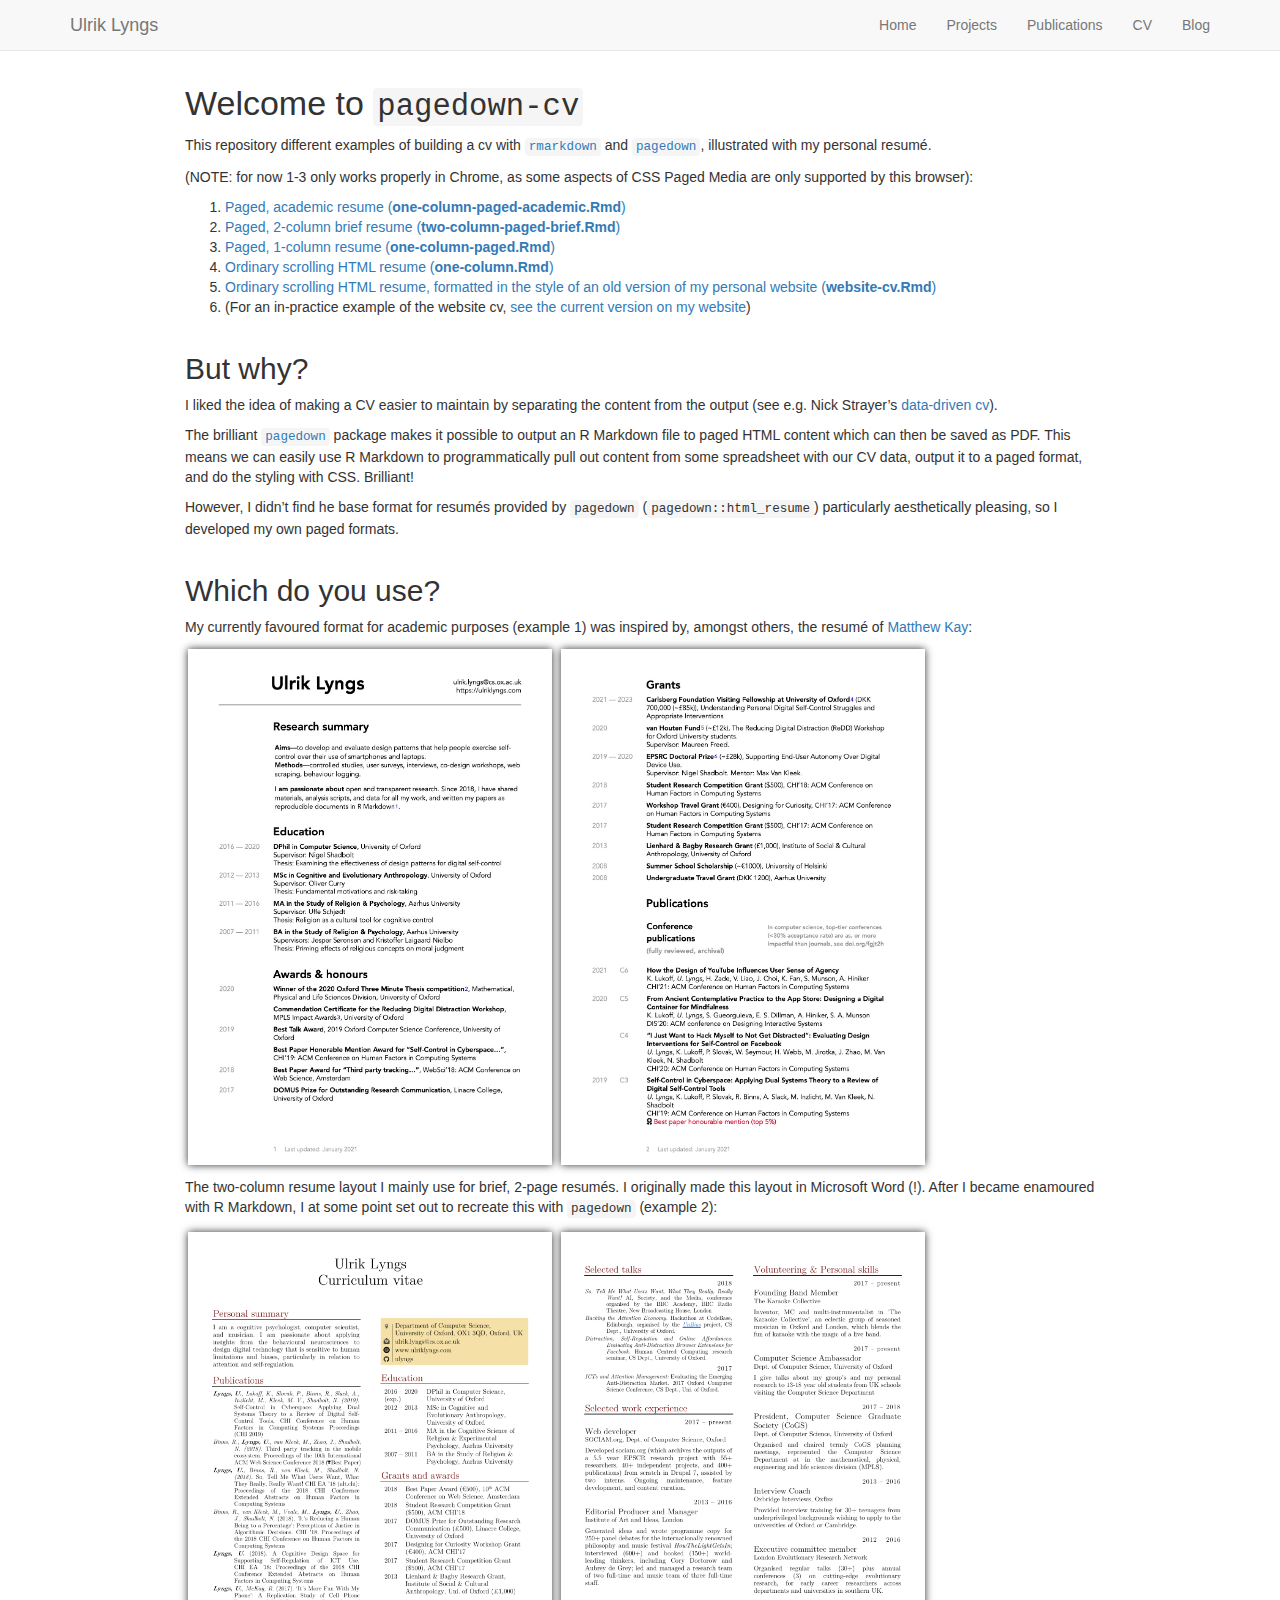
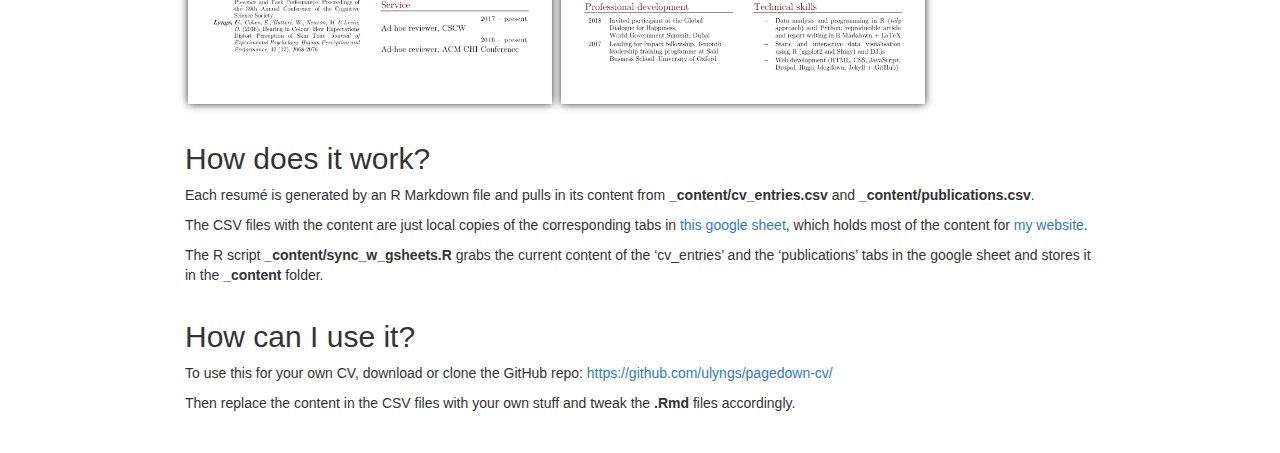
<file: cv/docs/index.html>
<!DOCTYPE html>

<html>

<head>

<meta charset="utf-8" />
<meta name="generator" content="pandoc" />
<meta http-equiv="X-UA-Compatible" content="IE=EDGE" />




<title>pagedown-cv</title>

<script src="site_libs/header-attrs-2.7/header-attrs.js"></script>
<script src="site_libs/jquery-1.11.3/jquery.min.js"></script>
<meta name="viewport" content="width=device-width, initial-scale=1" />
<link href="site_libs/bootstrap-3.3.5/css/bootstrap.min.css" rel="stylesheet" />
<script src="site_libs/bootstrap-3.3.5/js/bootstrap.min.js"></script>
<script src="site_libs/bootstrap-3.3.5/shim/html5shiv.min.js"></script>
<script src="site_libs/bootstrap-3.3.5/shim/respond.min.js"></script>
<style>h1 {font-size: 34px;}
       h1.title {font-size: 38px;}
       h2 {font-size: 30px;}
       h3 {font-size: 24px;}
       h4 {font-size: 18px;}
       h5 {font-size: 16px;}
       h6 {font-size: 12px;}
       code {color: inherit; background-color: rgba(0, 0, 0, 0.04);}
       pre:not([class]) { background-color: white }</style>
<script src="site_libs/navigation-1.1/tabsets.js"></script>
<link href="site_libs/highlightjs-9.12.0/default.css" rel="stylesheet" />
<script src="site_libs/highlightjs-9.12.0/highlight.js"></script>

<style type="text/css">
  code{white-space: pre-wrap;}
  span.smallcaps{font-variant: small-caps;}
  span.underline{text-decoration: underline;}
  div.column{display: inline-block; vertical-align: top; width: 50%;}
  div.hanging-indent{margin-left: 1.5em; text-indent: -1.5em;}
  ul.task-list{list-style: none;}
    </style>

<style type="text/css">code{white-space: pre;}</style>
<script type="text/javascript">
if (window.hljs) {
  hljs.configure({languages: []});
  hljs.initHighlightingOnLoad();
  if (document.readyState && document.readyState === "complete") {
    window.setTimeout(function() { hljs.initHighlighting(); }, 0);
  }
}
</script>





<link rel="stylesheet" href="css/pagedown_cv_styles.css" type="text/css" />



<style type = "text/css">
.main-container {
  max-width: 940px;
  margin-left: auto;
  margin-right: auto;
}
img {
  max-width:100%;
}
.tabbed-pane {
  padding-top: 12px;
}
.html-widget {
  margin-bottom: 20px;
}
button.code-folding-btn:focus {
  outline: none;
}
summary {
  display: list-item;
}
pre code {
  padding: 0;
}
</style>


<style type="text/css">
.dropdown-submenu {
  position: relative;
}
.dropdown-submenu>.dropdown-menu {
  top: 0;
  left: 100%;
  margin-top: -6px;
  margin-left: -1px;
  border-radius: 0 6px 6px 6px;
}
.dropdown-submenu:hover>.dropdown-menu {
  display: block;
}
.dropdown-submenu>a:after {
  display: block;
  content: " ";
  float: right;
  width: 0;
  height: 0;
  border-color: transparent;
  border-style: solid;
  border-width: 5px 0 5px 5px;
  border-left-color: #cccccc;
  margin-top: 5px;
  margin-right: -10px;
}
.dropdown-submenu:hover>a:after {
  border-left-color: #adb5bd;
}
.dropdown-submenu.pull-left {
  float: none;
}
.dropdown-submenu.pull-left>.dropdown-menu {
  left: -100%;
  margin-left: 10px;
  border-radius: 6px 0 6px 6px;
}
</style>

<script type="text/javascript">
// manage active state of menu based on current page
$(document).ready(function () {
  // active menu anchor
  href = window.location.pathname
  href = href.substr(href.lastIndexOf('/') + 1)
  if (href === "")
    href = "index.html";
  var menuAnchor = $('a[href="' + href + '"]');

  // mark it active
  menuAnchor.tab('show');

  // if it's got a parent navbar menu mark it active as well
  menuAnchor.closest('li.dropdown').addClass('active');

  // Navbar adjustments
  var navHeight = $(".navbar").first().height() + 15;
  var style = document.createElement('style');
  var pt = "padding-top: " + navHeight + "px; ";
  var mt = "margin-top: -" + navHeight + "px; ";
  var css = "";
  // offset scroll position for anchor links (for fixed navbar)
  for (var i = 1; i <= 6; i++) {
    css += ".section h" + i + "{ " + pt + mt + "}\n";
  }
  style.innerHTML = "body {" + pt + "padding-bottom: 40px; }\n" + css;
  document.head.appendChild(style);
});
</script>

<!-- tabsets -->

<style type="text/css">
.tabset-dropdown > .nav-tabs {
  display: inline-table;
  max-height: 500px;
  min-height: 44px;
  overflow-y: auto;
  border: 1px solid #ddd;
  border-radius: 4px;
}

.tabset-dropdown > .nav-tabs > li.active:before {
  content: "";
  font-family: 'Glyphicons Halflings';
  display: inline-block;
  padding: 10px;
  border-right: 1px solid #ddd;
}

.tabset-dropdown > .nav-tabs.nav-tabs-open > li.active:before {
  content: "&#xe258;";
  border: none;
}

.tabset-dropdown > .nav-tabs.nav-tabs-open:before {
  content: "";
  font-family: 'Glyphicons Halflings';
  display: inline-block;
  padding: 10px;
  border-right: 1px solid #ddd;
}

.tabset-dropdown > .nav-tabs > li.active {
  display: block;
}

.tabset-dropdown > .nav-tabs > li > a,
.tabset-dropdown > .nav-tabs > li > a:focus,
.tabset-dropdown > .nav-tabs > li > a:hover {
  border: none;
  display: inline-block;
  border-radius: 4px;
  background-color: transparent;
}

.tabset-dropdown > .nav-tabs.nav-tabs-open > li {
  display: block;
  float: none;
}

.tabset-dropdown > .nav-tabs > li {
  display: none;
}
</style>

<!-- code folding -->




</head>

<body>


<div class="container-fluid main-container">




<div class="navbar navbar-default  navbar-fixed-top" role="navigation">
  <div class="container">
    <div class="navbar-header">
      <button type="button" class="navbar-toggle collapsed" data-toggle="collapse" data-target="#navbar">
        <span class="icon-bar"></span>
        <span class="icon-bar"></span>
        <span class="icon-bar"></span>
      </button>
      <a class="navbar-brand" href="index.html">Ulrik Lyngs</a>
    </div>
    <div id="navbar" class="navbar-collapse collapse">
      <ul class="nav navbar-nav">
        
      </ul>
      <ul class="nav navbar-nav navbar-right">
        <li>
  <a href="https://ulriklyngs.com">Home</a>
</li>
<li>
  <a href="https://ulriklyngs.com/projects">Projects</a>
</li>
<li>
  <a href="https://ulriklyngs.com/publications">Publications</a>
</li>
<li>
  <a href="https://ulriklyngs.com/cv">CV</a>
</li>
<li>
  <a href="https://ulriklyngs.com/blog/">Blog</a>
</li>
      </ul>
    </div><!--/.nav-collapse -->
  </div><!--/.container -->
</div><!--/.navbar -->

<div id="header">



<h1 class="title toc-ignore">pagedown-cv</h1>

</div>


<div id="welcome-to-pagedown-cv" class="section level1">
<h1>Welcome to <code>pagedown-cv</code></h1>
<p>This repository different examples of building a cv with <a href="https://rmarkdown.rstudio.com"><code>rmarkdown</code></a> and <a href="https://github.com/rstudio/pagedown"><code>pagedown</code></a>, illustrated with my personal resumé.</p>
<p>(NOTE: for now 1-3 only works properly in Chrome, as some aspects of CSS Paged Media are only supported by this browser):</p>
<ol style="list-style-type: decimal">
<li><a href="one-column-paged-academic.html">Paged, academic resume (<strong>one-column-paged-academic.Rmd</strong>)</a></li>
<li><a href="two-column-paged-brief.html">Paged, 2-column brief resume (<strong>two-column-paged-brief.Rmd</strong>)</a></li>
<li><a href="one-column-paged.html">Paged, 1-column resume (<strong>one-column-paged.Rmd</strong>)</a></li>
<li><a href="one-column.html">Ordinary scrolling HTML resume (<strong>one-column.Rmd</strong>)</a></li>
<li><a href="website-cv.html">Ordinary scrolling HTML resume, formatted in the style of an old version of my personal website (<strong>website-cv.Rmd</strong>)</a></li>
<li>(For an in-practice example of the website cv, <a href="https://ulriklyngs.com/cv/">see the current version on my website</a>)</li>
</ol>
<div id="but-why" class="section level2">
<h2>But why?</h2>
<p>I liked the idea of making a CV easier to maintain by separating the content from the output (see e.g. Nick Strayer’s <a href="http://nickstrayer.me/datadrivencv/">data-driven cv</a>).</p>
<p>The brilliant <a href="https://github.com/rstudio/pagedown"><code>pagedown</code></a> package makes it possible to output an R Markdown file to paged HTML content which can then be saved as PDF. This means we can easily use R Markdown to programmatically pull out content from some spreadsheet with our CV data, output it to a paged format, and do the styling with CSS. Brilliant!</p>
<p>However, I didn’t find he base format for resumés provided by <code>pagedown</code> (<code>pagedown::html_resume</code>) particularly aesthetically pleasing, so I developed my own paged formats.</p>
</div>
<div id="which-do-you-use" class="section level2">
<h2>Which do you use?</h2>
<p>My currently favoured format for academic purposes (example 1) was inspired by, amongst others, the resumé of <a href="http://www.mjskay.com/">Matthew Kay</a>:</p>
<div class="example-cv">
<p><img src="examples/cur_cv_pg1.jpg" style="width:40.0%" /> <img src="examples/cur_cv_pg2.jpg" style="width:40.0%" /></p>
</div>
<p>The two-column resume layout I mainly use for brief, 2-page resumés. I originally made this layout in Microsoft Word (!). After I became enamoured with R Markdown, I at some point set out to recreate this with <code>pagedown</code> (example 2):</p>
<div class="example-cv">
<p><img src="examples/page1_new.png" style="width:40.0%" /> <img src="examples/page2.png" style="width:40.0%" /></p>
</div>
</div>
<div id="how-does-it-work" class="section level2">
<h2>How does it work?</h2>
<p>Each resumé is generated by an R Markdown file and pulls in its content from <strong>_content/cv_entries.csv</strong> and <strong>_content/publications.csv</strong>.</p>
<p>The CSV files with the content are just local copies of the corresponding tabs in <a href="https://docs.google.com/spreadsheets/d/1ta71CAGkcLqm-W1UdVRA_JJSddWV2TsrRZsCnQlmOis/edit?usp=sharing">this google sheet</a>, which holds most of the content for <a href="https://ulriklyngs.com/">my website</a>.</p>
<p>The R script <strong>_content/sync_w_gsheets.R</strong> grabs the current content of the ‘cv_entries’ and the ‘publications’ tabs in the google sheet and stores it in the <strong>_content</strong> folder.</p>
</div>
<div id="how-can-i-use-it" class="section level2">
<h2>How can I use it?</h2>
<p>To use this for your own CV, download or clone the GitHub repo: <a href="https://github.com/ulyngs/pagedown-cv/" class="uri">https://github.com/ulyngs/pagedown-cv/</a></p>
<p>Then replace the content in the CSV files with your own stuff and tweak the <strong>.Rmd</strong> files accordingly.</p>
</div>
</div>




</div>

<script>

// add bootstrap table styles to pandoc tables
function bootstrapStylePandocTables() {
  $('tr.odd').parent('tbody').parent('table').addClass('table table-condensed');
}
$(document).ready(function () {
  bootstrapStylePandocTables();
});


</script>

<!-- tabsets -->

<script>
$(document).ready(function () {
  window.buildTabsets("TOC");
});

$(document).ready(function () {
  $('.tabset-dropdown > .nav-tabs > li').click(function () {
    $(this).parent().toggleClass('nav-tabs-open');
  });
});
</script>

<!-- code folding -->


<!-- dynamically load mathjax for compatibility with self-contained -->
<script>
  (function () {
    var script = document.createElement("script");
    script.type = "text/javascript";
    script.src  = "https://mathjax.rstudio.com/latest/MathJax.js?config=TeX-AMS-MML_HTMLorMML";
    document.getElementsByTagName("head")[0].appendChild(script);
  })();
</script>

</body>
</html>
</file>
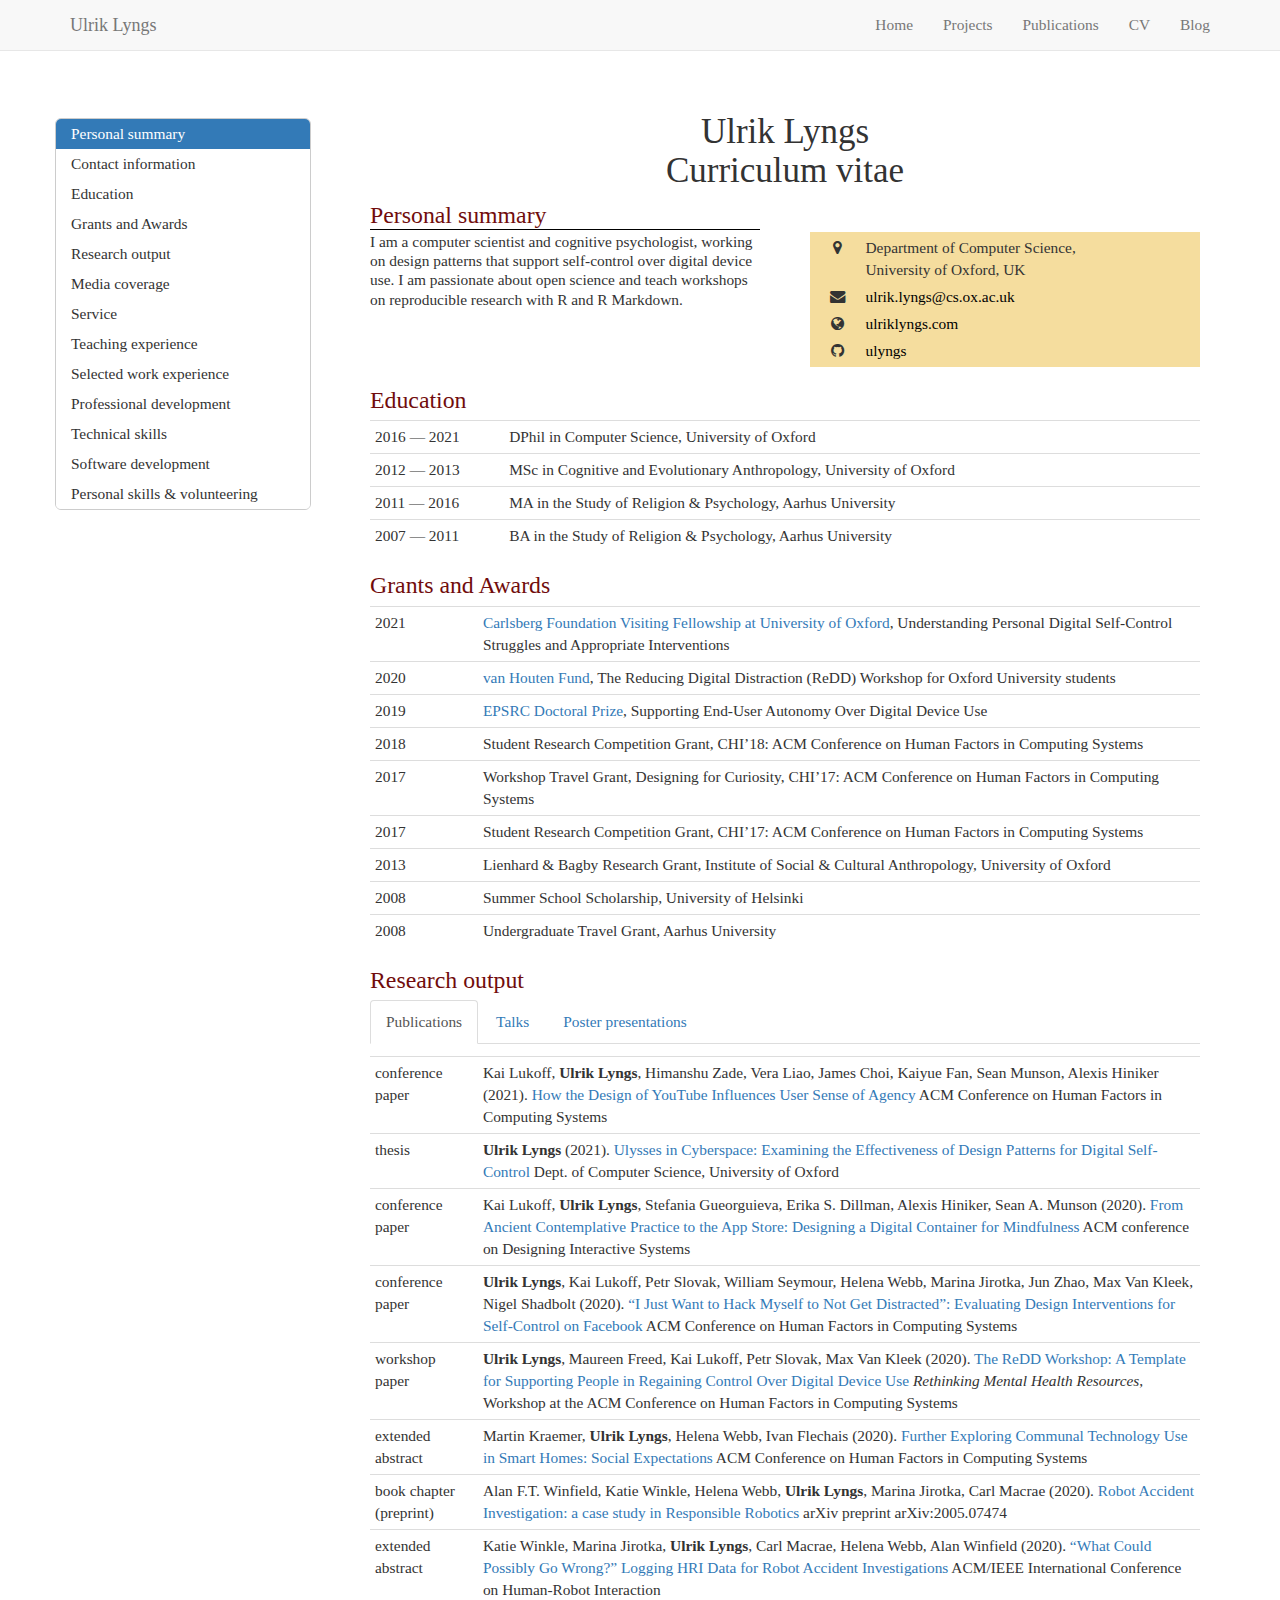
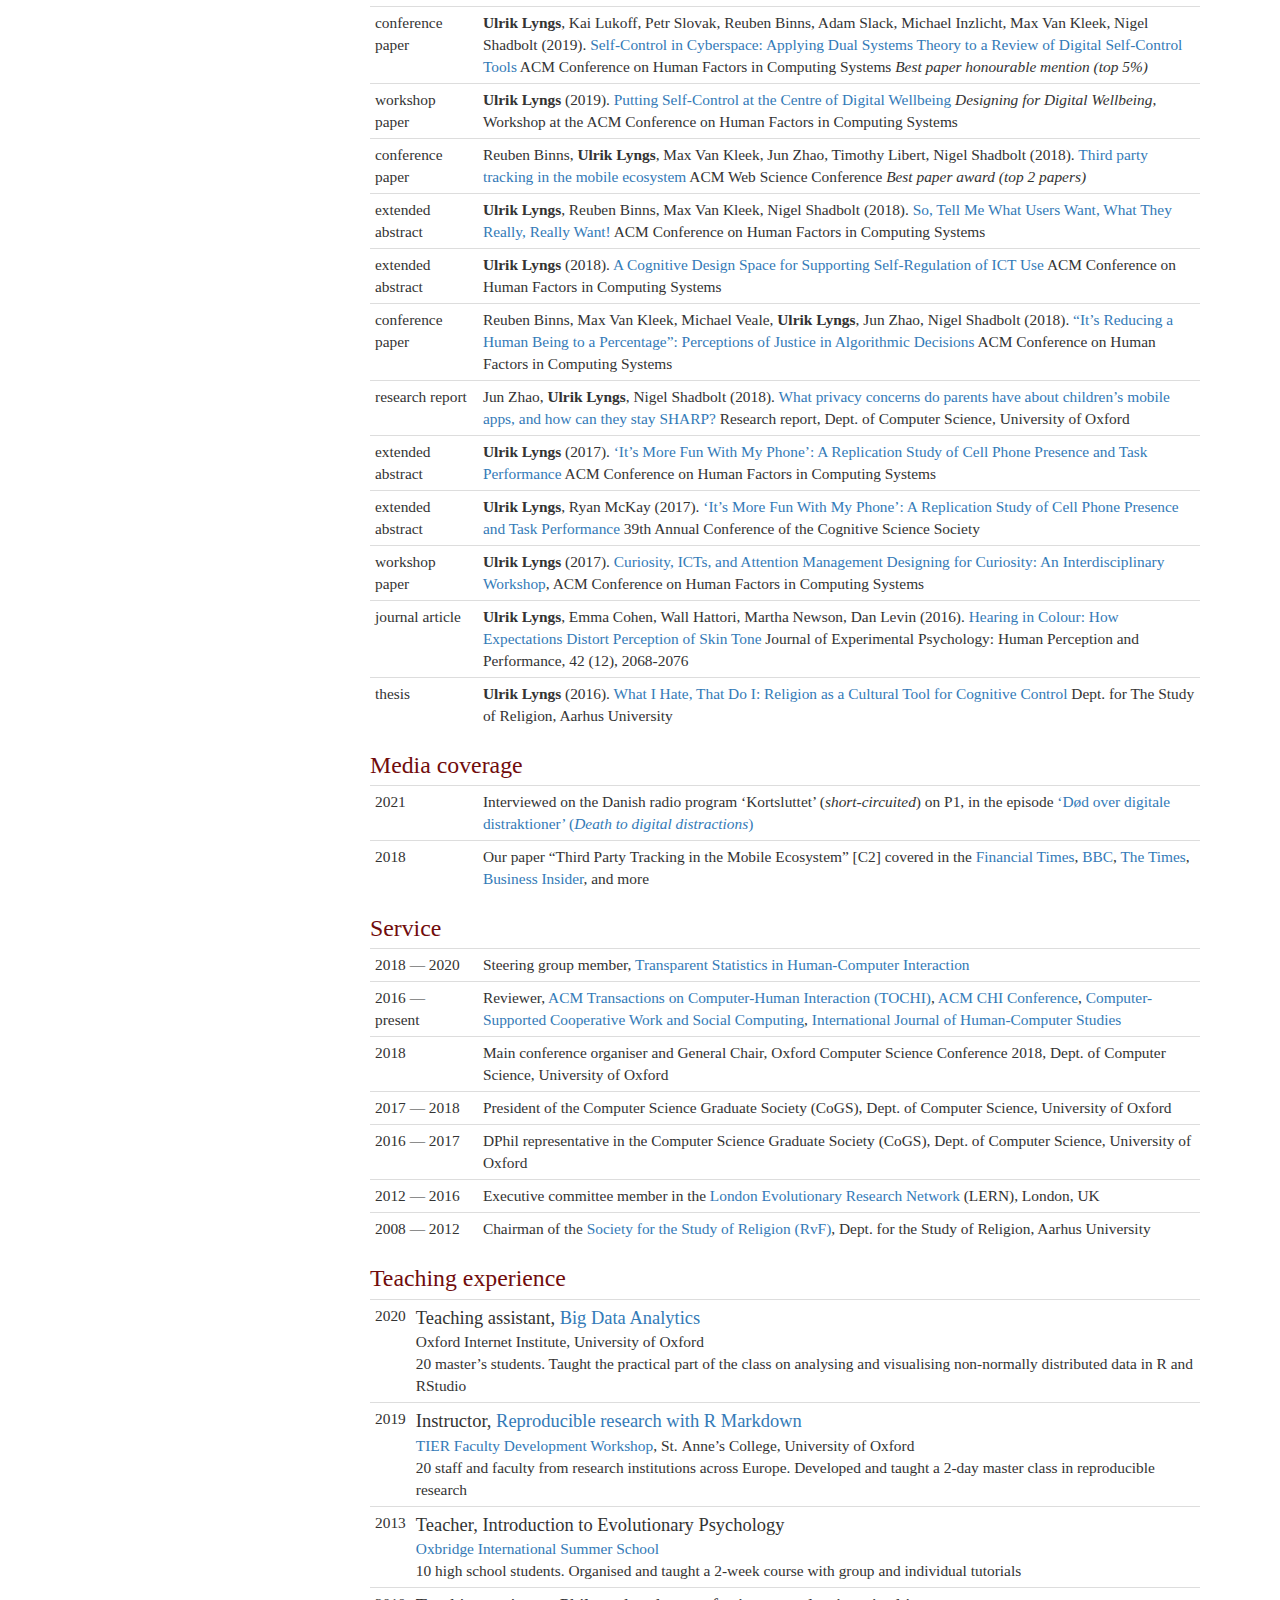
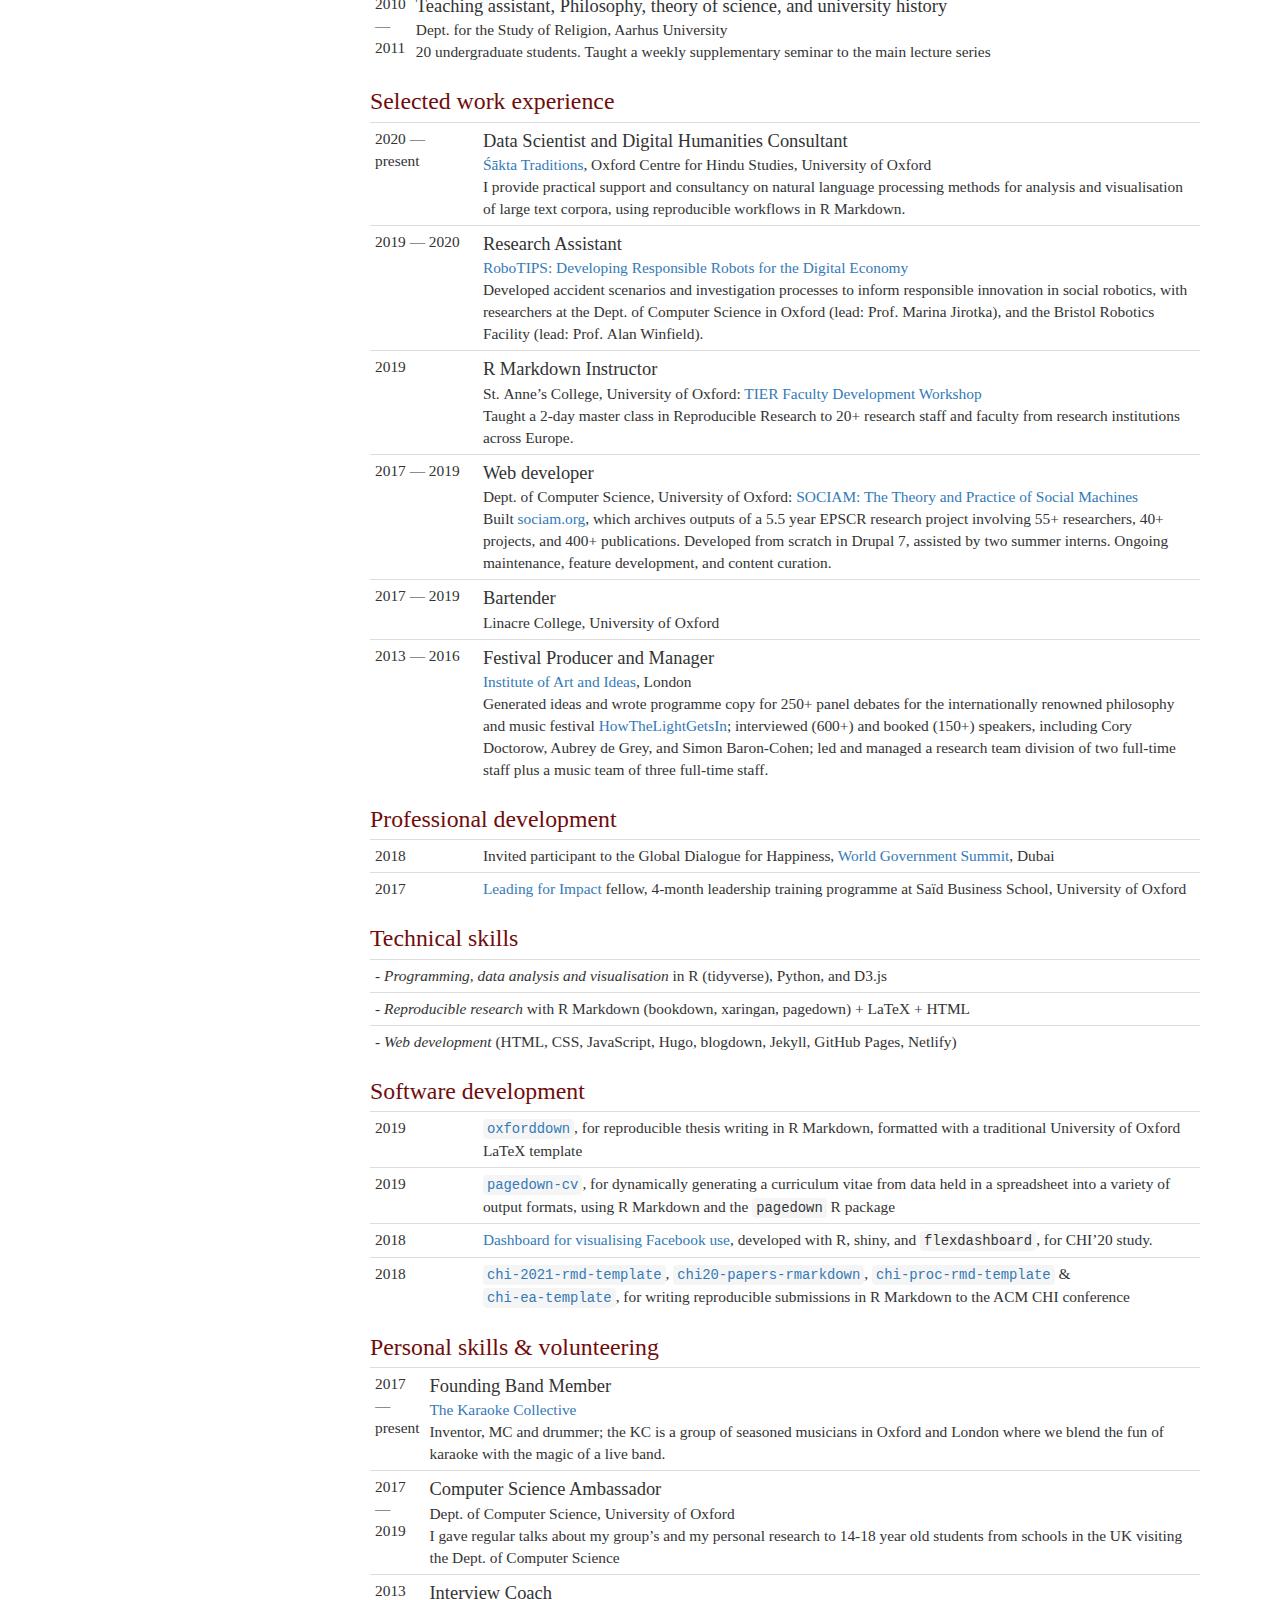
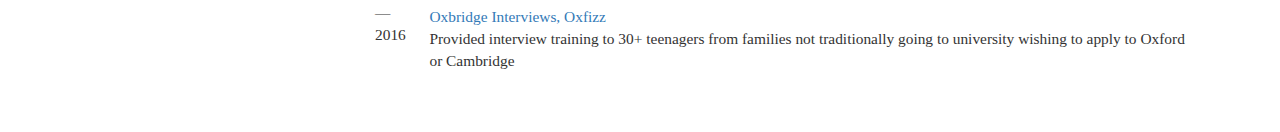
<file: cv/docs/one-column.html>
<!DOCTYPE html>

<html>

<head>

<meta charset="utf-8" />
<meta name="generator" content="pandoc" />
<meta http-equiv="X-UA-Compatible" content="IE=EDGE" />




<title>Ulrik Lyngs   Curriculum vitae</title>

<script src="site_libs/header-attrs-2.7/header-attrs.js"></script>
<script src="site_libs/jquery-1.11.3/jquery.min.js"></script>
<meta name="viewport" content="width=device-width, initial-scale=1" />
<link href="site_libs/bootstrap-3.3.5/css/bootstrap.min.css" rel="stylesheet" />
<script src="site_libs/bootstrap-3.3.5/js/bootstrap.min.js"></script>
<script src="site_libs/bootstrap-3.3.5/shim/html5shiv.min.js"></script>
<script src="site_libs/bootstrap-3.3.5/shim/respond.min.js"></script>
<style>h1 {font-size: 34px;}
       h1.title {font-size: 38px;}
       h2 {font-size: 30px;}
       h3 {font-size: 24px;}
       h4 {font-size: 18px;}
       h5 {font-size: 16px;}
       h6 {font-size: 12px;}
       code {color: inherit; background-color: rgba(0, 0, 0, 0.04);}
       pre:not([class]) { background-color: white }</style>
<script src="site_libs/jqueryui-1.11.4/jquery-ui.min.js"></script>
<link href="site_libs/tocify-1.9.1/jquery.tocify.css" rel="stylesheet" />
<script src="site_libs/tocify-1.9.1/jquery.tocify.js"></script>
<script src="site_libs/navigation-1.1/tabsets.js"></script>
<link href="site_libs/highlightjs-9.12.0/default.css" rel="stylesheet" />
<script src="site_libs/highlightjs-9.12.0/highlight.js"></script>

<style type="text/css">
  code{white-space: pre-wrap;}
  span.smallcaps{font-variant: small-caps;}
  span.underline{text-decoration: underline;}
  div.column{display: inline-block; vertical-align: top; width: 50%;}
  div.hanging-indent{margin-left: 1.5em; text-indent: -1.5em;}
  ul.task-list{list-style: none;}
    </style>

<style type="text/css">code{white-space: pre;}</style>
<script type="text/javascript">
if (window.hljs) {
  hljs.configure({languages: []});
  hljs.initHighlightingOnLoad();
  if (document.readyState && document.readyState === "complete") {
    window.setTimeout(function() { hljs.initHighlighting(); }, 0);
  }
}
</script>





<link rel="stylesheet" href="https://cdnjs.cloudflare.com/ajax/libs/font-awesome/4.7.0/css/font-awesome.min.css" type="text/css" />
<link rel="stylesheet" href="css/one-column.css" type="text/css" />



<style type = "text/css">
.main-container {
  max-width: 940px;
  margin-left: auto;
  margin-right: auto;
}
img {
  max-width:100%;
}
.tabbed-pane {
  padding-top: 12px;
}
.html-widget {
  margin-bottom: 20px;
}
button.code-folding-btn:focus {
  outline: none;
}
summary {
  display: list-item;
}
pre code {
  padding: 0;
}
</style>


<style type="text/css">
.dropdown-submenu {
  position: relative;
}
.dropdown-submenu>.dropdown-menu {
  top: 0;
  left: 100%;
  margin-top: -6px;
  margin-left: -1px;
  border-radius: 0 6px 6px 6px;
}
.dropdown-submenu:hover>.dropdown-menu {
  display: block;
}
.dropdown-submenu>a:after {
  display: block;
  content: " ";
  float: right;
  width: 0;
  height: 0;
  border-color: transparent;
  border-style: solid;
  border-width: 5px 0 5px 5px;
  border-left-color: #cccccc;
  margin-top: 5px;
  margin-right: -10px;
}
.dropdown-submenu:hover>a:after {
  border-left-color: #adb5bd;
}
.dropdown-submenu.pull-left {
  float: none;
}
.dropdown-submenu.pull-left>.dropdown-menu {
  left: -100%;
  margin-left: 10px;
  border-radius: 6px 0 6px 6px;
}
</style>

<script type="text/javascript">
// manage active state of menu based on current page
$(document).ready(function () {
  // active menu anchor
  href = window.location.pathname
  href = href.substr(href.lastIndexOf('/') + 1)
  if (href === "")
    href = "index.html";
  var menuAnchor = $('a[href="' + href + '"]');

  // mark it active
  menuAnchor.tab('show');

  // if it's got a parent navbar menu mark it active as well
  menuAnchor.closest('li.dropdown').addClass('active');

  // Navbar adjustments
  var navHeight = $(".navbar").first().height() + 15;
  var style = document.createElement('style');
  var pt = "padding-top: " + navHeight + "px; ";
  var mt = "margin-top: -" + navHeight + "px; ";
  var css = "";
  // offset scroll position for anchor links (for fixed navbar)
  for (var i = 1; i <= 6; i++) {
    css += ".section h" + i + "{ " + pt + mt + "}\n";
  }
  style.innerHTML = "body {" + pt + "padding-bottom: 40px; }\n" + css;
  document.head.appendChild(style);
});
</script>

<!-- tabsets -->

<style type="text/css">
.tabset-dropdown > .nav-tabs {
  display: inline-table;
  max-height: 500px;
  min-height: 44px;
  overflow-y: auto;
  border: 1px solid #ddd;
  border-radius: 4px;
}

.tabset-dropdown > .nav-tabs > li.active:before {
  content: "";
  font-family: 'Glyphicons Halflings';
  display: inline-block;
  padding: 10px;
  border-right: 1px solid #ddd;
}

.tabset-dropdown > .nav-tabs.nav-tabs-open > li.active:before {
  content: "&#xe258;";
  border: none;
}

.tabset-dropdown > .nav-tabs.nav-tabs-open:before {
  content: "";
  font-family: 'Glyphicons Halflings';
  display: inline-block;
  padding: 10px;
  border-right: 1px solid #ddd;
}

.tabset-dropdown > .nav-tabs > li.active {
  display: block;
}

.tabset-dropdown > .nav-tabs > li > a,
.tabset-dropdown > .nav-tabs > li > a:focus,
.tabset-dropdown > .nav-tabs > li > a:hover {
  border: none;
  display: inline-block;
  border-radius: 4px;
  background-color: transparent;
}

.tabset-dropdown > .nav-tabs.nav-tabs-open > li {
  display: block;
  float: none;
}

.tabset-dropdown > .nav-tabs > li {
  display: none;
}
</style>

<!-- code folding -->



<style type="text/css">

#TOC {
  margin: 25px 0px 20px 0px;
}
@media (max-width: 768px) {
#TOC {
  position: relative;
  width: 100%;
}
}

@media print {
.toc-content {
  /* see https://github.com/w3c/csswg-drafts/issues/4434 */
  float: right;
}
}

.toc-content {
  padding-left: 30px;
  padding-right: 40px;
}

div.main-container {
  max-width: 1200px;
}

div.tocify {
  width: 20%;
  max-width: 260px;
  max-height: 85%;
}

@media (min-width: 768px) and (max-width: 991px) {
  div.tocify {
    width: 25%;
  }
}

@media (max-width: 767px) {
  div.tocify {
    width: 100%;
    max-width: none;
  }
}

.tocify ul, .tocify li {
  line-height: 20px;
}

.tocify-subheader .tocify-item {
  font-size: 0.90em;
}

.tocify .list-group-item {
  border-radius: 0px;
}


</style>



</head>

<body>


<div class="container-fluid main-container">


<!-- setup 3col/9col grid for toc_float and main content  -->
<div class="row">
<div class="col-sm-12 col-md-4 col-lg-3">
<div id="TOC" class="tocify">
</div>
</div>

<div class="toc-content col-sm-12 col-md-8 col-lg-9">




<div class="navbar navbar-default  navbar-fixed-top" role="navigation">
  <div class="container">
    <div class="navbar-header">
      <button type="button" class="navbar-toggle collapsed" data-toggle="collapse" data-target="#navbar">
        <span class="icon-bar"></span>
        <span class="icon-bar"></span>
        <span class="icon-bar"></span>
      </button>
      <a class="navbar-brand" href="index.html">Ulrik Lyngs</a>
    </div>
    <div id="navbar" class="navbar-collapse collapse">
      <ul class="nav navbar-nav">
        
      </ul>
      <ul class="nav navbar-nav navbar-right">
        <li>
  <a href="https://ulriklyngs.com">Home</a>
</li>
<li>
  <a href="https://ulriklyngs.com/projects">Projects</a>
</li>
<li>
  <a href="https://ulriklyngs.com/publications">Publications</a>
</li>
<li>
  <a href="https://ulriklyngs.com/cv">CV</a>
</li>
<li>
  <a href="https://ulriklyngs.com/blog/">Blog</a>
</li>
      </ul>
    </div><!--/.nav-collapse -->
  </div><!--/.container -->
</div><!--/.navbar -->

<div id="header">



<h1 class="title toc-ignore">Ulrik Lyngs <br> Curriculum vitae</h1>

</div>


<div class="grid-container">
<!-- top row -->
<div class="grid-item">
<h2 class="summary" id="personal-summary">
Personal summary
</h2>
<p>
I am a computer scientist and cognitive psychologist, working on design patterns that support self-control over digital device use. I am passionate about open science and teach workshops on reproducible research with R and R Markdown.
</p>
</div>
<div class="grid-item">
<h2 class="box" id="contact-information">
Contact information
</h2>
<div class="info-box">
<table>
<thead>
<tr class="header">
<th align="center">
Center
</th>
<th align="left">
Left
</th>
</tr>
</thead>
<tbody>
<tr class="odd">
<td align="center">
<i class="fa fa-map-marker"></i>
</td>
<td align="left">
Department of Computer Science,<br />
University of Oxford, UK
</td>
</tr>
<tr class="even">
<td align="center">
<i class="fa fa-envelope"></i>
</td>
<td align="left">
<a href="mailto:ulrik.lyngs@cs.ox.ac.uk" class="email">ulrik.lyngs@cs.ox.ac.uk</a>
</td>
</tr>
<tr class="odd">
<td align="center">
<i class="fa fa-globe"></i>
</td>
<td align="left">
<a href="https://ulriklyngs.com">ulriklyngs.com</a>
</td>
</tr>
<tr class="even">
<td align="center">
<i class="fa fa-github"></i>
</td>
<td align="left">
<a href="https://github.com/ulyngs">ulyngs</a>
</td>
</tr>
</tbody>
</table>
</div>
</div>
</div>
<div id="education" class="section level2 education nohead">
<h2>Education</h2>
<table>
<colgroup>
<col width="16%" />
<col width="83%" />
</colgroup>
<thead>
<tr class="header">
<th align="left">year</th>
<th align="left">what</th>
</tr>
</thead>
<tbody>
<tr class="odd">
<td align="left">2016 — 2021</td>
<td align="left">DPhil in Computer Science, University of Oxford</td>
</tr>
<tr class="even">
<td align="left">2012 — 2013</td>
<td align="left">MSc in Cognitive and Evolutionary Anthropology, University of Oxford</td>
</tr>
<tr class="odd">
<td align="left">2011 — 2016</td>
<td align="left">MA in the Study of Religion &amp; Psychology, Aarhus University</td>
</tr>
<tr class="even">
<td align="left">2007 — 2011</td>
<td align="left">BA in the Study of Religion &amp; Psychology, Aarhus University</td>
</tr>
</tbody>
</table>
</div>
<div id="grants-and-awards" class="section level2 grants nohead">
<h2>Grants and Awards</h2>
<table>
<colgroup>
<col width="3%" />
<col width="96%" />
</colgroup>
<thead>
<tr class="header">
<th align="right">year_begin</th>
<th align="left">what</th>
</tr>
</thead>
<tbody>
<tr class="odd">
<td align="right">2021</td>
<td align="left"><a href="https://www.carlsbergfondet.dk/da/Forskningsaktiviteter/Bevillingsstatistik/Bevillingsoversigt/CF20_0678_Ulrik-Lyngs">Carlsberg Foundation Visiting Fellowship at University of Oxford</a>, Understanding Personal Digital Self-Control Struggles and Appropriate Interventions</td>
</tr>
<tr class="even">
<td align="right">2020</td>
<td align="left"><a href="https://governance.admin.ox.ac.uk/van-houten-fund">van Houten Fund</a>, The Reducing Digital Distraction (ReDD) Workshop for Oxford University students</td>
</tr>
<tr class="odd">
<td align="right">2019</td>
<td align="left"><a href="https://epsrc.ukri.org/skills/students/dta/doctoralprize/">EPSRC Doctoral Prize</a>, Supporting End-User Autonomy Over Digital Device Use</td>
</tr>
<tr class="even">
<td align="right">2018</td>
<td align="left">Student Research Competition Grant, CHI’18: ACM Conference on Human Factors in Computing Systems</td>
</tr>
<tr class="odd">
<td align="right">2017</td>
<td align="left">Workshop Travel Grant, Designing for Curiosity, CHI’17: ACM Conference on Human Factors in Computing Systems</td>
</tr>
<tr class="even">
<td align="right">2017</td>
<td align="left">Student Research Competition Grant, CHI’17: ACM Conference on Human Factors in Computing Systems</td>
</tr>
<tr class="odd">
<td align="right">2013</td>
<td align="left">Lienhard &amp; Bagby Research Grant, Institute of Social &amp; Cultural Anthropology, University of Oxford</td>
</tr>
<tr class="even">
<td align="right">2008</td>
<td align="left">Summer School Scholarship, University of Helsinki</td>
</tr>
<tr class="odd">
<td align="right">2008</td>
<td align="left">Undergraduate Travel Grant, Aarhus University</td>
</tr>
</tbody>
</table>
</div>
<div id="research-output" class="section level2 tabset output-header">
<h2>Research output</h2>
<div id="publications" class="section level3 nohead publications">
<h3>Publications</h3>
<table>
<colgroup>
<col width="5%" />
<col width="94%" />
</colgroup>
<thead>
<tr class="header">
<th align="left">type</th>
<th align="left">citation</th>
</tr>
</thead>
<tbody>
<tr class="odd">
<td align="left">conference paper</td>
<td align="left">Kai Lukoff, <strong>Ulrik Lyngs</strong>, Himanshu Zade, Vera Liao, James Choi, Kaiyue Fan, Sean Munson, Alexis Hiniker (2021). <a href="https://arxiv.org/pdf/2101.11778.pdf">How the Design of YouTube Influences User Sense of Agency</a> ACM Conference on Human Factors in Computing Systems</td>
</tr>
<tr class="even">
<td align="left">thesis</td>
<td align="left"><strong>Ulrik Lyngs</strong> (2021). <a href="https://ora.ox.ac.uk/objects/uuid:8940aba0-6255-4244-a8c3-1a5e51a0b63f">Ulysses in Cyberspace: Examining the Effectiveness of Design Patterns for Digital Self-Control</a> Dept. of Computer Science, University of Oxford</td>
</tr>
<tr class="odd">
<td align="left">conference paper</td>
<td align="left">Kai Lukoff, <strong>Ulrik Lyngs</strong>, Stefania Gueorguieva, Erika S. Dillman, Alexis Hiniker, Sean A. Munson (2020). <a href="https://dl.acm.org/doi/10.1145/3357236.3395444">From Ancient Contemplative Practice to the App Store: Designing a Digital Container for Mindfulness</a> ACM conference on Designing Interactive Systems</td>
</tr>
<tr class="even">
<td align="left">conference paper</td>
<td align="left"><strong>Ulrik Lyngs</strong>, Kai Lukoff, Petr Slovak, William Seymour, Helena Webb, Marina Jirotka, Jun Zhao, Max Van Kleek, Nigel Shadbolt (2020). <a href="https://dl.acm.org/doi/abs/10.1145/3313831.3376672">“I Just Want to Hack Myself to Not Get Distracted”: Evaluating Design Interventions for Self-Control on Facebook</a> ACM Conference on Human Factors in Computing Systems</td>
</tr>
<tr class="odd">
<td align="left">workshop paper</td>
<td align="left"><strong>Ulrik Lyngs</strong>, Maureen Freed, Kai Lukoff, Petr Slovak, Max Van Kleek (2020). <a href="https://ulriklyngs.com/pdfs/2020-02-20_Lyngs_CHI2020_workshop_rethinking_mental_health.pdf">The ReDD Workshop: A Template for Supporting People in Regaining Control Over Digital Device Use</a> <em>Rethinking Mental Health Resources</em>, Workshop at the ACM Conference on Human Factors in Computing Systems</td>
</tr>
<tr class="even">
<td align="left">extended abstract</td>
<td align="left">Martin Kraemer, <strong>Ulrik Lyngs</strong>, Helena Webb, Ivan Flechais (2020). <a href="https://dl.acm.org/doi/10.1145/3334480.3382972">Further Exploring Communal Technology Use in Smart Homes: Social Expectations</a> ACM Conference on Human Factors in Computing Systems</td>
</tr>
<tr class="odd">
<td align="left">book chapter (preprint)</td>
<td align="left">Alan F.T. Winfield, Katie Winkle, Helena Webb, <strong>Ulrik Lyngs</strong>, Marina Jirotka, Carl Macrae (2020). <a href="https://arxiv.org/pdf/2005.07474.pdf">Robot Accident Investigation: a case study in Responsible Robotics</a> arXiv preprint arXiv:2005.07474</td>
</tr>
<tr class="even">
<td align="left">extended abstract</td>
<td align="left">Katie Winkle, Marina Jirotka, <strong>Ulrik Lyngs</strong>, Carl Macrae, Helena Webb, Alan Winfield (2020). <a href="https://dl.acm.org/doi/abs/10.1145/3371382.3378296">“What Could Possibly Go Wrong?” Logging HRI Data for Robot Accident Investigations</a> ACM/IEEE International Conference on Human-Robot Interaction</td>
</tr>
<tr class="odd">
<td align="left">conference paper</td>
<td align="left"><strong>Ulrik Lyngs</strong>, Kai Lukoff, Petr Slovak, Reuben Binns, Adam Slack, Michael Inzlicht, Max Van Kleek, Nigel Shadbolt (2019). <a href="https://dl.acm.org/doi/10.1145/3290605.3300361">Self-Control in Cyberspace: Applying Dual Systems Theory to a Review of Digital Self-Control Tools</a> ACM Conference on Human Factors in Computing Systems <i class='fas fa-award'></i><em> Best paper honourable mention (top 5%) </em></td>
</tr>
<tr class="even">
<td align="left">workshop paper</td>
<td align="left"><strong>Ulrik Lyngs</strong> (2019). <a href="https://ulriklyngs.com/pdfs/2019-02-08_Lyngs_workshop_digi_wellbeing.pdf">Putting Self-Control at the Centre of Digital Wellbeing</a> <em>Designing for Digital Wellbeing</em>, Workshop at the ACM Conference on Human Factors in Computing Systems</td>
</tr>
<tr class="odd">
<td align="left">conference paper</td>
<td align="left">Reuben Binns, <strong>Ulrik Lyngs</strong>, Max Van Kleek, Jun Zhao, Timothy Libert, Nigel Shadbolt (2018). <a href="https://dl.acm.org/citation.cfm?doid=3201064.3201089">Third party tracking in the mobile ecosystem</a> ACM Web Science Conference <i class='fas fa-award'></i><em> Best paper award (top 2 papers) </em></td>
</tr>
<tr class="even">
<td align="left">extended abstract</td>
<td align="left"><strong>Ulrik Lyngs</strong>, Reuben Binns, Max Van Kleek, Nigel Shadbolt (2018). <a href="https://dl.acm.org/doi/10.1145/3170427.3188397">So, Tell Me What Users Want, What They Really, Really Want!</a> ACM Conference on Human Factors in Computing Systems</td>
</tr>
<tr class="odd">
<td align="left">extended abstract</td>
<td align="left"><strong>Ulrik Lyngs</strong> (2018). <a href="https://dl.acm.org/citation.cfm?id=3180296">A Cognitive Design Space for Supporting Self-Regulation of ICT Use</a> ACM Conference on Human Factors in Computing Systems</td>
</tr>
<tr class="even">
<td align="left">conference paper</td>
<td align="left">Reuben Binns, Max Van Kleek, Michael Veale, <strong>Ulrik Lyngs</strong>, Jun Zhao, Nigel Shadbolt (2018). <a href="https://dl.acm.org/citation.cfm?id=3173951">“It’s Reducing a Human Being to a Percentage”: Perceptions of Justice in Algorithmic Decisions</a> ACM Conference on Human Factors in Computing Systems</td>
</tr>
<tr class="odd">
<td align="left">research report</td>
<td align="left">Jun Zhao, <strong>Ulrik Lyngs</strong>, Nigel Shadbolt (2018). <a href="https://arxiv.org/pdf/1809.10841.pdf">What privacy concerns do parents have about children’s mobile apps, and how can they stay SHARP?</a> Research report, Dept. of Computer Science, University of Oxford</td>
</tr>
<tr class="even">
<td align="left">extended abstract</td>
<td align="left"><strong>Ulrik Lyngs</strong> (2017). <a href="https://dl.acm.org/citation.cfm?id=3048418">‘It’s More Fun With My Phone’: A Replication Study of Cell Phone Presence and Task Performance</a> ACM Conference on Human Factors in Computing Systems</td>
</tr>
<tr class="odd">
<td align="left">extended abstract</td>
<td align="left"><strong>Ulrik Lyngs</strong>, Ryan McKay (2017). <a href="https://mindmodeling.org/cogsci2017/papers/0501/index.html">‘It’s More Fun With My Phone’: A Replication Study of Cell Phone Presence and Task Performance</a> 39th Annual Conference of the Cognitive Science Society</td>
</tr>
<tr class="even">
<td align="left">workshop paper</td>
<td align="left"><strong>Ulrik Lyngs</strong> (2017). <a href="/pdfs/2017_lyngs_curiousity_attention_chi_workshop.pdf">Curiosity, ICTs, and Attention Management</a> <a href="https://dl.acm.org/doi/10.1145/3027063.3027064">Designing for Curiosity: An Interdisciplinary Workshop</a>, ACM Conference on Human Factors in Computing Systems</td>
</tr>
<tr class="odd">
<td align="left">journal article</td>
<td align="left"><strong>Ulrik Lyngs</strong>, Emma Cohen, Wall Hattori, Martha Newson, Dan Levin (2016). <a href="https://psycnet.apa.org/record/2016-49029-001">Hearing in Colour: How Expectations Distort Perception of Skin Tone</a> Journal of Experimental Psychology: Human Perception and Performance, 42 (12), 2068-2076</td>
</tr>
<tr class="even">
<td align="left">thesis</td>
<td align="left"><strong>Ulrik Lyngs</strong> (2016). <a href="https://ulriklyngs.com/pdfs/2016_lyngs_ma_thesis_cultural_self_control.pdf">What I Hate, That Do I: Religion as a Cultural Tool for Cognitive Control</a> Dept. for The Study of Religion, Aarhus University</td>
</tr>
</tbody>
</table>
</div>
<div id="talks" class="section level3 nohead talks">
<h3>Talks</h3>
<table>
<colgroup>
<col width="5%" />
<col width="94%" />
</colgroup>
<thead>
<tr class="header">
<th align="right">year_begin</th>
<th align="left">what</th>
</tr>
</thead>
<tbody>
<tr class="odd">
<td align="right">2021</td>
<td align="left"><em>The Reducing Digital Distraction workshop as research tool: methods and preliminary results</em>, <a href="https://sodas.ku.dk/projects/distract/">DISTRACT</a></td>
</tr>
<tr class="even">
<td align="right">2021</td>
<td align="left"><em>Reproducible and Replicable Research</em>, <a href="https://di.ku.dk/english/research/human-centred-computing/">Human-Centred Computing Section</a></td>
</tr>
<tr class="odd">
<td align="right">2021</td>
<td align="left"><em>R Markdown in 7 Minutes</em>, <a href="https://hcc.cs.ox.ac.uk">Human Centred Computing</a></td>
</tr>
<tr class="even">
<td align="right">2021</td>
<td align="left"><em>Reproducible and Replicable Research</em>, <a href="https://hcc.cs.ox.ac.uk">Human Centred Computing</a></td>
</tr>
<tr class="odd">
<td align="right">2020</td>
<td align="left"><em>Ulysses in Cyberspace: The Theory and Practice of Digital Self-Control</em>, Guest lecture in <a href="https://hip.cat/emax/teaching">Interaction Design (IDE)</a></td>
</tr>
<tr class="even">
<td align="right">2020</td>
<td align="left"><em>Self-Control in Cyberspace: Examining Tools of Resistance in the Battle for Online Attention</em>, <a href="https://sodas.ku.dk/projects/distract/">DISTRACT</a></td>
</tr>
<tr class="odd">
<td align="right">2020</td>
<td align="left"><em>Cognitive Control in Cyberspace</em>, <a href="https://psychology.ku.dk/coinact/">COINACT</a></td>
</tr>
<tr class="even">
<td align="right">2020</td>
<td align="left"><em>‘I Just Want to Hack Myself to Not Get Distracted’: Do Design Interventions for Self-Control on Facebook Work?</em>, <a href="https://www.linacre.ox.ac.uk/event-type/linacre-seminar">Seminars at Linacre College</a></td>
</tr>
<tr class="odd">
<td align="right">2020</td>
<td align="left">NA</td>
</tr>
<tr class="even">
<td align="right">2020</td>
<td align="left"><em>Deus ex Machina: What Can Digital Humanities Offer Hindu Studies?</em>, <a href="http://saktatraditions.org">Śākta traditions project</a></td>
</tr>
<tr class="odd">
<td align="right">2020</td>
<td align="left"><em>‘I Just Want to Hack Myself to Not Get Distracted’: Evaluating Design Interventions for Self-Control on Facebook</em>, <a href="https://dub.washington.edu/seminar.html">Design. Use. Build. (DUB) alliance</a></td>
</tr>
<tr class="even">
<td align="right">2020</td>
<td align="left"><em>‘I Just Want to Hack Myself to Not Get Distracted’: Evaluating Design Interventions for Self-Control on Facebook</em>, pre-recorded video presentation due to the COVID-19 pandemic</td>
</tr>
<tr class="odd">
<td align="right">2020</td>
<td align="left"><em>Digital Wellbeing in Practice: Designing for Digital Self-Control</em>, <a href="https://wellbeing.google">Digital Wellbeing</a></td>
</tr>
<tr class="even">
<td align="right">2020</td>
<td align="left"><em>Digital Wellbeing in Practice: Examining the Effectiveness of Digital Self-Control Strategies</em>, <a href="https://di.ku.dk/english/research/human-centred-computing/">Human-Centred Computing Section</a></td>
</tr>
<tr class="odd">
<td align="right">2020</td>
<td align="left"><em>Digital Wellbeing in Practice: Examining the Effectiveness of Digital Self-Control Strategies</em>, <a href="https://www.oii.ox.ac.uk/research/projects/oxdeg/">Digital Ethnography Group (OxDEG)</a></td>
</tr>
<tr class="even">
<td align="right">2019</td>
<td align="left"><em>Reproducible research with R Markdown, featuring article and PhD thesis writing</em>, <a href="https://twitter.com/rusersoxford">R user group Oxford</a></td>
</tr>
<tr class="odd">
<td align="right">2019</td>
<td align="left"><em>Q&amp;A: Self-Control in Cyberspace</em>, Best of CHI2019</td>
</tr>
<tr class="even">
<td align="right">2019</td>
<td align="left"><em>Self-Control in Cyberspace: Applying Dual Systems Theory to a Review of Digital Self-Control Tools</em>, <a href="https://oxfordcsc.com">2019 Oxford Computer Science Conference</a></td>
</tr>
<tr class="odd">
<td align="right">2019</td>
<td align="left">NA</td>
</tr>
<tr class="even">
<td align="right">2019</td>
<td align="left">NA</td>
</tr>
<tr class="odd">
<td align="right">2019</td>
<td align="left"><em>Putting Self-Control at the Centre of Digital Wellbeing</em>, <a href="https://digitalwellbeingworkshop.wordpress.com">Designing for Digital Wellbeing Workshop</a></td>
</tr>
<tr class="even">
<td align="right">2018</td>
<td align="left"><em>So, Tell Me What Users Want, What They Really, Really Want!</em>, AI, Society &amp; the Media</td>
</tr>
<tr class="odd">
<td align="right">2018</td>
<td align="left"><em>Hacking the Attention Economy</em>, CodeBase</td>
</tr>
<tr class="even">
<td align="right">2018</td>
<td align="left"><em>Evaluating Anti-Distraction Browser Extensions for Facebook</em>, <a href="https://hcc.cs.ox.ac.uk">Human Centred Computing</a></td>
</tr>
<tr class="odd">
<td align="right">2017</td>
<td align="left"><em>Ulysses in Cyberspace: How Anti-Distraction Apps Can Guide Digital Design</em>, DOMUS Research Communication Competition</td>
</tr>
<tr class="even">
<td align="right">2017</td>
<td align="left"><em>ICTs and Attention Management: Evaluating the Emerging Anti-Distraction Market</em>, <a href="https://oxfordcsc.com">2017 Oxford Computer Science Conference</a></td>
</tr>
<tr class="odd">
<td align="right">2017</td>
<td align="left"><em>Battle of the Social Machines: Attention Management in the Information Age</em>, <em>Being Responsible in Research: Opportunities and Challenges</em> workshop, <a href="https://hcc.cs.ox.ac.uk">Human Centred Computing</a></td>
</tr>
<tr class="even">
<td align="right">2017</td>
<td align="left"><em>Distraction and Self-Regulation in Social Machines</em>, <a href="https://sociam.org">SOCIAM: The Theory and Practice of Social Machines</a> project meeting</td>
</tr>
<tr class="odd">
<td align="right">2017</td>
<td align="left"><em>How to Build Minimally-Distracting Technology</em>, science communication and pints</td>
</tr>
<tr class="even">
<td align="right">2017</td>
<td align="left">NA</td>
</tr>
<tr class="odd">
<td align="right">2015</td>
<td align="left"><em>Religion: A Culturally Evolved Tool for Self-Control</em>, <a href="https://rcc.au.dk">Religion, Cognition and Culture</a> research unit</td>
</tr>
<tr class="even">
<td align="right">2014</td>
<td align="left"><em>Fundamental Motivations and Risk-Taking: Loss Aversion in Context</em>, Natal, Brazil</td>
</tr>
<tr class="odd">
<td align="right">2012</td>
<td align="left"><em>Effort, Loss Aversion and Religion</em>, Brno, Czech Republic</td>
</tr>
</tbody>
</table>
</div>
<div id="poster-presentations" class="section level3 nohead posters">
<h3>Poster presentations</h3>
<table>
<colgroup>
<col width="5%" />
<col width="94%" />
</colgroup>
<thead>
<tr class="header">
<th align="right">year_begin</th>
<th align="left">what</th>
</tr>
</thead>
<tbody>
<tr class="odd">
<td align="right">2018</td>
<td align="left"><em>What the Anti-Distraction Market Tells Us About Digital Technology and Self-Regulation</em>, <a href="https://connectedlife.oii.ox.ac.uk/past-conferences/conference-life-2018/">Connected Life Conference 2018</a></td>
</tr>
<tr class="even">
<td align="right">2018</td>
<td align="left"><em>A Cognitive Design Space for Supporting Self-Regulation of ICT Use</em>, <a href="https://dl.acm.org/doi/10.1145/3170427.3170665">3rd Symposium on Computing and Mental Health</a></td>
</tr>
<tr class="odd">
<td align="right">2017</td>
<td align="left">NA</td>
</tr>
<tr class="even">
<td align="right">2017</td>
<td align="left"><em>Ulysses in Cyberspace: Evaluating the Anti-Distraction Market</em>, <a href="https://connectedlife.oii.ox.ac.uk/past-conferences/connected-life-2017/">Connected Life Conference 2017</a></td>
</tr>
<tr class="odd">
<td align="right">2017</td>
<td align="left"><em>Curiosity, ICTs and Attention Management: Evaluating the Emerging Anti-Distraction Market</em>, <a href="https://dl.acm.org/doi/10.1145/3027063.3027064">Designing for Curiosity Workshop</a></td>
</tr>
<tr class="even">
<td align="right">2014</td>
<td align="left"><em>Wild Cooperation: Studying Real-World Reciprocity Using Couchsurfing.org</em>, <a href="https://summeruniversity.ceu.edu/morality-2014">Morality: Evolutionary Origins and Cognitive Mechanisms</a></td>
</tr>
<tr class="odd">
<td align="right">2011</td>
<td align="left">NA</td>
</tr>
</tbody>
</table>
</div>
</div>
<div id="media-coverage" class="section level2 media nohead">
<h2>Media coverage</h2>
<table>
<colgroup>
<col width="2%" />
<col width="97%" />
</colgroup>
<thead>
<tr class="header">
<th align="right">year_begin</th>
<th align="left">what</th>
</tr>
</thead>
<tbody>
<tr class="odd">
<td align="right">2021</td>
<td align="left">Interviewed on the Danish radio program ‘Kortsluttet’ (<em>short-circuited</em>) on P1, in the episode <a href="https://www.dr.dk/radio/p1/kortsluttet/kortsluttet-62?fbclid=iwar2cnu58gu19ym6m0zv48z2tcwqni56xsxmiszkkuqne9efjqwg8w4zgylw">‘Død over digitale distraktioner’ (<em>Death to digital distractions</em>)</a></td>
</tr>
<tr class="even">
<td align="right">2018</td>
<td align="left">Our paper “Third Party Tracking in the Mobile Ecosystem” [C2] covered in the <a href="https://ig.ft.com/mobile-app-data-trackers/">Financial Times</a>, <a href="https://www.bbc.co.uk/news/technology-45952466">BBC</a>, <a href="https://www.thetimes.co.uk/article/personal-data-harvesting-by-mobile-phone-apps-is-out-of-control-pb2m2kwkj">The Times</a>, <a href="https://www.businessinsider.com/google-and-facebook-big-data-apps-oxford-study-finds-2018-10?r=UK&amp;IR=T">Business Insider</a>, and more</td>
</tr>
</tbody>
</table>
</div>
<div id="service" class="section level2 service nohead">
<h2>Service</h2>
<table>
<colgroup>
<col width="4%" />
<col width="95%" />
</colgroup>
<thead>
<tr class="header">
<th align="left">year</th>
<th align="left">what</th>
</tr>
</thead>
<tbody>
<tr class="odd">
<td align="left">2018 — 2020</td>
<td align="left">Steering group member, <a href="https://transparentstatistics.org">Transparent Statistics in Human-Computer Interaction</a></td>
</tr>
<tr class="even">
<td align="left">2016 — present</td>
<td align="left">Reviewer, <a href="http://tochi.acm.org/">ACM Transactions on Computer-Human Interaction (TOCHI)</a>, <a href="https://sigchi.org/">ACM CHI Conference</a>, <a href="http://cscw.acm.org/2019/">Computer-Supported Cooperative Work and Social Computing</a>, <a href="https://www.journals.elsevier.com/international-journal-of-human-computer-studies">International Journal of Human-Computer Studies</a></td>
</tr>
<tr class="odd">
<td align="left">2018</td>
<td align="left">Main conference organiser and General Chair, Oxford Computer Science Conference 2018, Dept. of Computer Science, University of Oxford</td>
</tr>
<tr class="even">
<td align="left">2017 — 2018</td>
<td align="left">President of the Computer Science Graduate Society (CoGS), Dept. of Computer Science, University of Oxford</td>
</tr>
<tr class="odd">
<td align="left">2016 — 2017</td>
<td align="left">DPhil representative in the Computer Science Graduate Society (CoGS), Dept. of Computer Science, University of Oxford</td>
</tr>
<tr class="even">
<td align="left">2012 — 2016</td>
<td align="left">Executive committee member in the <a href="https://londonevolution.org">London Evolutionary Research Network</a> (LERN), London, UK</td>
</tr>
<tr class="odd">
<td align="left">2008 — 2012</td>
<td align="left">Chairman of the <a href="https://studerende.au.dk/studier/fagportaler/arts/religionsvidenskabelig-forening/">Society for the Study of Religion (RvF)</a>, Dept. for the Study of Religion, Aarhus University</td>
</tr>
</tbody>
</table>
</div>
<div id="teaching-experience" class="section level2 teaching nohead">
<h2>Teaching experience</h2>
<table>
<colgroup>
<col width="2%" />
<col width="97%" />
</colgroup>
<thead>
<tr class="header">
<th align="left">year</th>
<th align="left">what</th>
</tr>
</thead>
<tbody>
<tr class="odd">
<td align="left">2020</td>
<td align="left"><span class="work-title">Teaching assistant, <a href="https://www.oii.ox.ac.uk/study/courses/big-data-analytics/">Big Data Analytics</a></span><br class='work-break'>Oxford Internet Institute, University of Oxford<br>20 master’s students. Taught the practical part of the class on analysing and visualising non-normally distributed data in R and RStudio</td>
</tr>
<tr class="even">
<td align="left">2019</td>
<td align="left"><span class="work-title">Instructor, <a href="https://ulyngs.github.io/rmarkdown-workshop-2019/">Reproducible research with R Markdown</a></span><br class='work-break'><a href="https://www.projecttier.org/fellowships-and-workshops/faculty-development-workshops/">TIER Faculty Development Workshop</a>, St. Anne’s College, University of Oxford<br>20 staff and faculty from research institutions across Europe. Developed and taught a 2-day master class in reproducible research</td>
</tr>
<tr class="odd">
<td align="left">2013</td>
<td align="left"><span class="work-title">Teacher, Introduction to Evolutionary Psychology</span><br class='work-break'><a href="https://oxfizz.org/">Oxbridge International Summer School</a><br>10 high school students. Organised and taught a 2-week course with group and individual tutorials</td>
</tr>
<tr class="even">
<td align="left">2010 — 2011</td>
<td align="left"><span class="work-title">Teaching assistant, Philosophy, theory of science, and university history</span><br class='work-break'>Dept. for the Study of Religion, Aarhus University<br>20 undergraduate students. Taught a weekly supplementary seminar to the main lecture series</td>
</tr>
</tbody>
</table>
</div>
<div id="selected-work-experience" class="section level2 work nohead vertical-top">
<h2>Selected work experience</h2>
<table>
<colgroup>
<col width="3%" />
<col width="96%" />
</colgroup>
<thead>
<tr class="header">
<th align="left">year</th>
<th align="left">what</th>
</tr>
</thead>
<tbody>
<tr class="odd">
<td align="left">2020 — present</td>
<td align="left"><span class="work-title">Data Scientist and Digital Humanities Consultant</span><br class='work-break'><a href="http://saktatraditions.org/people/">Śākta Traditions</a>, Oxford Centre for Hindu Studies, University of Oxford<br>I provide practical support and consultancy on natural language processing methods for analysis and visualisation of large text corpora, using reproducible workflows in R Markdown.</td>
</tr>
<tr class="even">
<td align="left">2019 — 2020</td>
<td align="left"><span class="work-title">Research Assistant</span><br class='work-break'><a href="https://www.cs.ox.ac.uk/projects/RoboTIPS/index.html">RoboTIPS: Developing Responsible Robots for the Digital Economy</a><br>Developed accident scenarios and investigation processes to inform responsible innovation in social robotics, with researchers at the Dept. of Computer Science in Oxford (lead: Prof. Marina Jirotka), and the Bristol Robotics Facility (lead: Prof. Alan Winfield).</td>
</tr>
<tr class="odd">
<td align="left">2019</td>
<td align="left"><span class="work-title">R Markdown Instructor</span><br class='work-break'>St. Anne’s College, University of Oxford: <a href="https://www.projecttier.org/fellowships-and-workshops/faculty-development-workshops/">TIER Faculty Development Workshop</a><br>Taught a 2-day master class in Reproducible Research to 20+ research staff and faculty from research institutions across Europe.</td>
</tr>
<tr class="even">
<td align="left">2017 — 2019</td>
<td align="left"><span class="work-title">Web developer</span><br class='work-break'>Dept. of Computer Science, University of Oxford: <a href="https://sociam.org">SOCIAM: The Theory and Practice of Social Machines</a><br>Built <a href="https://www.sociam.org">sociam.org</a>, which archives outputs of a 5.5 year EPSCR research project involving 55+ researchers, 40+ projects, and 400+ publications. Developed from scratch in Drupal 7, assisted by two summer interns. Ongoing maintenance, feature development, and content curation.</td>
</tr>
<tr class="odd">
<td align="left">2017 — 2019</td>
<td align="left"><span class="work-title">Bartender</span><br class='work-break'>Linacre College, University of Oxford</td>
</tr>
<tr class="even">
<td align="left">2013 — 2016</td>
<td align="left"><span class="work-title">Festival Producer and Manager</span><br class='work-break'><a href="https://iai.tv">Institute of Art and Ideas</a>, London<br>Generated ideas and wrote programme copy for 250+ panel debates for the internationally renowned philosophy and music festival <a href="https://howthelightgetsin.org/">HowTheLightGetsIn</a>; interviewed (600+) and booked (150+) speakers, including Cory Doctorow, Aubrey de Grey, and Simon Baron-Cohen; led and managed a research team division of two full-time staff plus a music team of three full-time staff.</td>
</tr>
</tbody>
</table>
</div>
<div id="professional-development" class="section level2 prof-dev nohead">
<h2>Professional development</h2>
<table>
<colgroup>
<col width="4%" />
<col width="95%" />
</colgroup>
<thead>
<tr class="header">
<th align="right">year_begin</th>
<th align="left">what</th>
</tr>
</thead>
<tbody>
<tr class="odd">
<td align="right">2018</td>
<td align="left">Invited participant to the Global Dialogue for Happiness, <a href="https://www.worldgovernmentsummit.org">World Government Summit</a>, Dubai</td>
</tr>
<tr class="even">
<td align="right">2017</td>
<td align="left"><a href="https://www.sbs.ox.ac.uk/research/skoll-centre-social-entrepreneurship/social-impact-education/leading-impact">Leading for Impact</a> fellow, 4-month leadership training programme at Saïd Business School, University of Oxford</td>
</tr>
</tbody>
</table>
</div>
<div id="technical-skills" class="section level2 technical nohead">
<h2>Technical skills</h2>
<table>
<colgroup>
<col width="100%" />
</colgroup>
<thead>
<tr class="header">
<th align="left">what</th>
</tr>
</thead>
<tbody>
<tr class="odd">
<td align="left">- <em>Programming, data analysis and visualisation</em> in R (tidyverse), Python, and D3.js</td>
</tr>
<tr class="even">
<td align="left">- <em>Reproducible research</em> with R Markdown (bookdown, xaringan, pagedown) + LaTeX + HTML</td>
</tr>
<tr class="odd">
<td align="left">- <em>Web development</em> (HTML, CSS, JavaScript, Hugo, blogdown, Jekyll, GitHub Pages, Netlify)</td>
</tr>
</tbody>
</table>
</div>
<div id="software-development" class="section level2 cv-table nohead vertical-top">
<h2>Software development</h2>
<table>
<colgroup>
<col width="2%" />
<col width="97%" />
</colgroup>
<thead>
<tr class="header">
<th align="left">year_begin</th>
<th align="left">what</th>
</tr>
</thead>
<tbody>
<tr class="odd">
<td align="left">2019</td>
<td align="left"><a href="https://github.com/ulyngs/oxforddown"><code>oxforddown</code></a>, for reproducible thesis writing in R Markdown, formatted with a traditional University of Oxford LaTeX template<br></td>
</tr>
<tr class="even">
<td align="left">2019</td>
<td align="left"><a href="https://github.com/ulyngs/pagedown-cv"><code>pagedown-cv</code></a>, for dynamically generating a curriculum vitae from data held in a spreadsheet into a variety of output formats, using R Markdown and the <code>pagedown</code> R package<br></td>
</tr>
<tr class="odd">
<td align="left">2018</td>
<td align="left"><a href="https://ulriklyngs.shinyapps.io/fb-dashboard-rose/">Dashboard for visualising Facebook use</a>, developed with R, shiny, and <code>flexdashboard</code>, for CHI’20 study.<br></td>
</tr>
<tr class="even">
<td align="left">2018</td>
<td align="left"><a href="https://github.com/ulyngs/chi-2021-rmd-template"><code>chi-2021-rmd-template</code></a>, <a href="https://github.com/ulyngs/chi20-papers-rmarkdown"><code>chi20-papers-rmarkdown</code></a>, <a href="https://github.com/ulyngs/chi-proc-rmd-template"><code>chi-proc-rmd-template</code></a> &amp; <a href="https://github.com/ulyngs/chi-ea-rmd-template"><code>chi-ea-template</code></a>, for writing reproducible submissions in R Markdown to the ACM CHI conference<br></td>
</tr>
</tbody>
</table>
</div>
<div id="personal-skills-volunteering" class="section level2 personal nohead">
<h2>Personal skills &amp; volunteering</h2>
<table>
<colgroup>
<col width="5%" />
<col width="94%" />
</colgroup>
<thead>
<tr class="header">
<th align="left">year</th>
<th align="left">what</th>
</tr>
</thead>
<tbody>
<tr class="odd">
<td align="left">2017 — present</td>
<td align="left"><span class="work-title">Founding Band Member</span><br class='work-break'><a href="https://karaokecollective.com">The Karaoke Collective</a><br>Inventor, MC and drummer; the KC is a group of seasoned musicians in Oxford and London where we blend the fun of karaoke with the magic of a live band.</td>
</tr>
<tr class="even">
<td align="left">2017 — 2019</td>
<td align="left"><span class="work-title">Computer Science Ambassador</span><br class='work-break'>Dept. of Computer Science, University of Oxford<br>I gave regular talks about my group’s and my personal research to 14-18 year old students from schools in the UK visiting the Dept. of Computer Science</td>
</tr>
<tr class="odd">
<td align="left">2013 — 2016</td>
<td align="left"><span class="work-title">Interview Coach</span><br class='work-break'><a href="https://oxfizz.org/">Oxbridge Interviews, Oxfizz</a><br>Provided interview training to 30+ teenagers from families not traditionally going to university wishing to apply to Oxford or Cambridge</td>
</tr>
</tbody>
</table>
</div>



</div>
</div>

</div>

<script>

// add bootstrap table styles to pandoc tables
function bootstrapStylePandocTables() {
  $('tr.odd').parent('tbody').parent('table').addClass('table table-condensed');
}
$(document).ready(function () {
  bootstrapStylePandocTables();
});


</script>

<!-- tabsets -->

<script>
$(document).ready(function () {
  window.buildTabsets("TOC");
});

$(document).ready(function () {
  $('.tabset-dropdown > .nav-tabs > li').click(function () {
    $(this).parent().toggleClass('nav-tabs-open');
  });
});
</script>

<!-- code folding -->

<script>
$(document).ready(function ()  {

    // move toc-ignore selectors from section div to header
    $('div.section.toc-ignore')
        .removeClass('toc-ignore')
        .children('h1,h2,h3,h4,h5').addClass('toc-ignore');

    // establish options
    var options = {
      selectors: "h1,h2,h3",
      theme: "bootstrap3",
      context: '.toc-content',
      hashGenerator: function (text) {
        return text.replace(/[.\\/?&!#<>]/g, '').replace(/\s/g, '_');
      },
      ignoreSelector: ".toc-ignore",
      scrollTo: 0
    };
    options.showAndHide = true;
    options.smoothScroll = true;

    // tocify
    var toc = $("#TOC").tocify(options).data("toc-tocify");
});
</script>

<!-- dynamically load mathjax for compatibility with self-contained -->
<script>
  (function () {
    var script = document.createElement("script");
    script.type = "text/javascript";
    script.src  = "https://mathjax.rstudio.com/latest/MathJax.js?config=TeX-AMS-MML_HTMLorMML";
    document.getElementsByTagName("head")[0].appendChild(script);
  })();
</script>

</body>
</html>
</file>
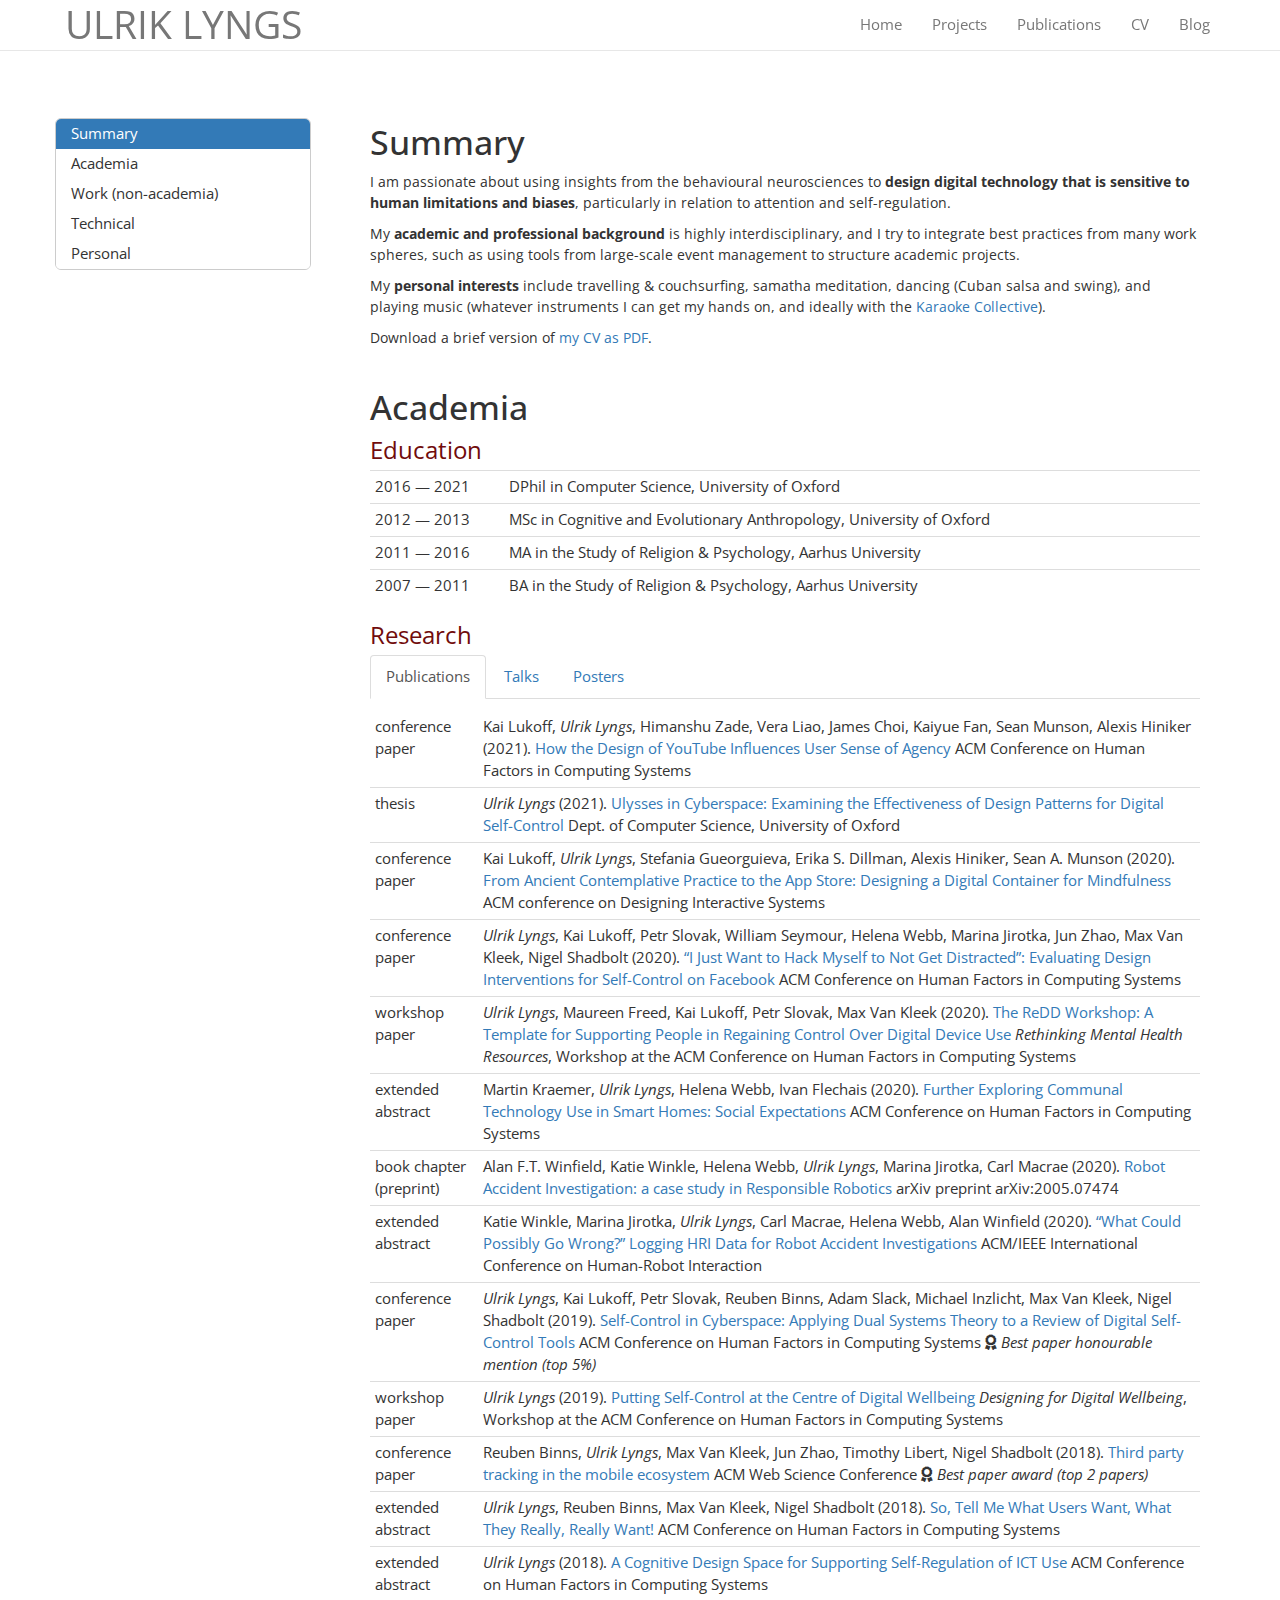
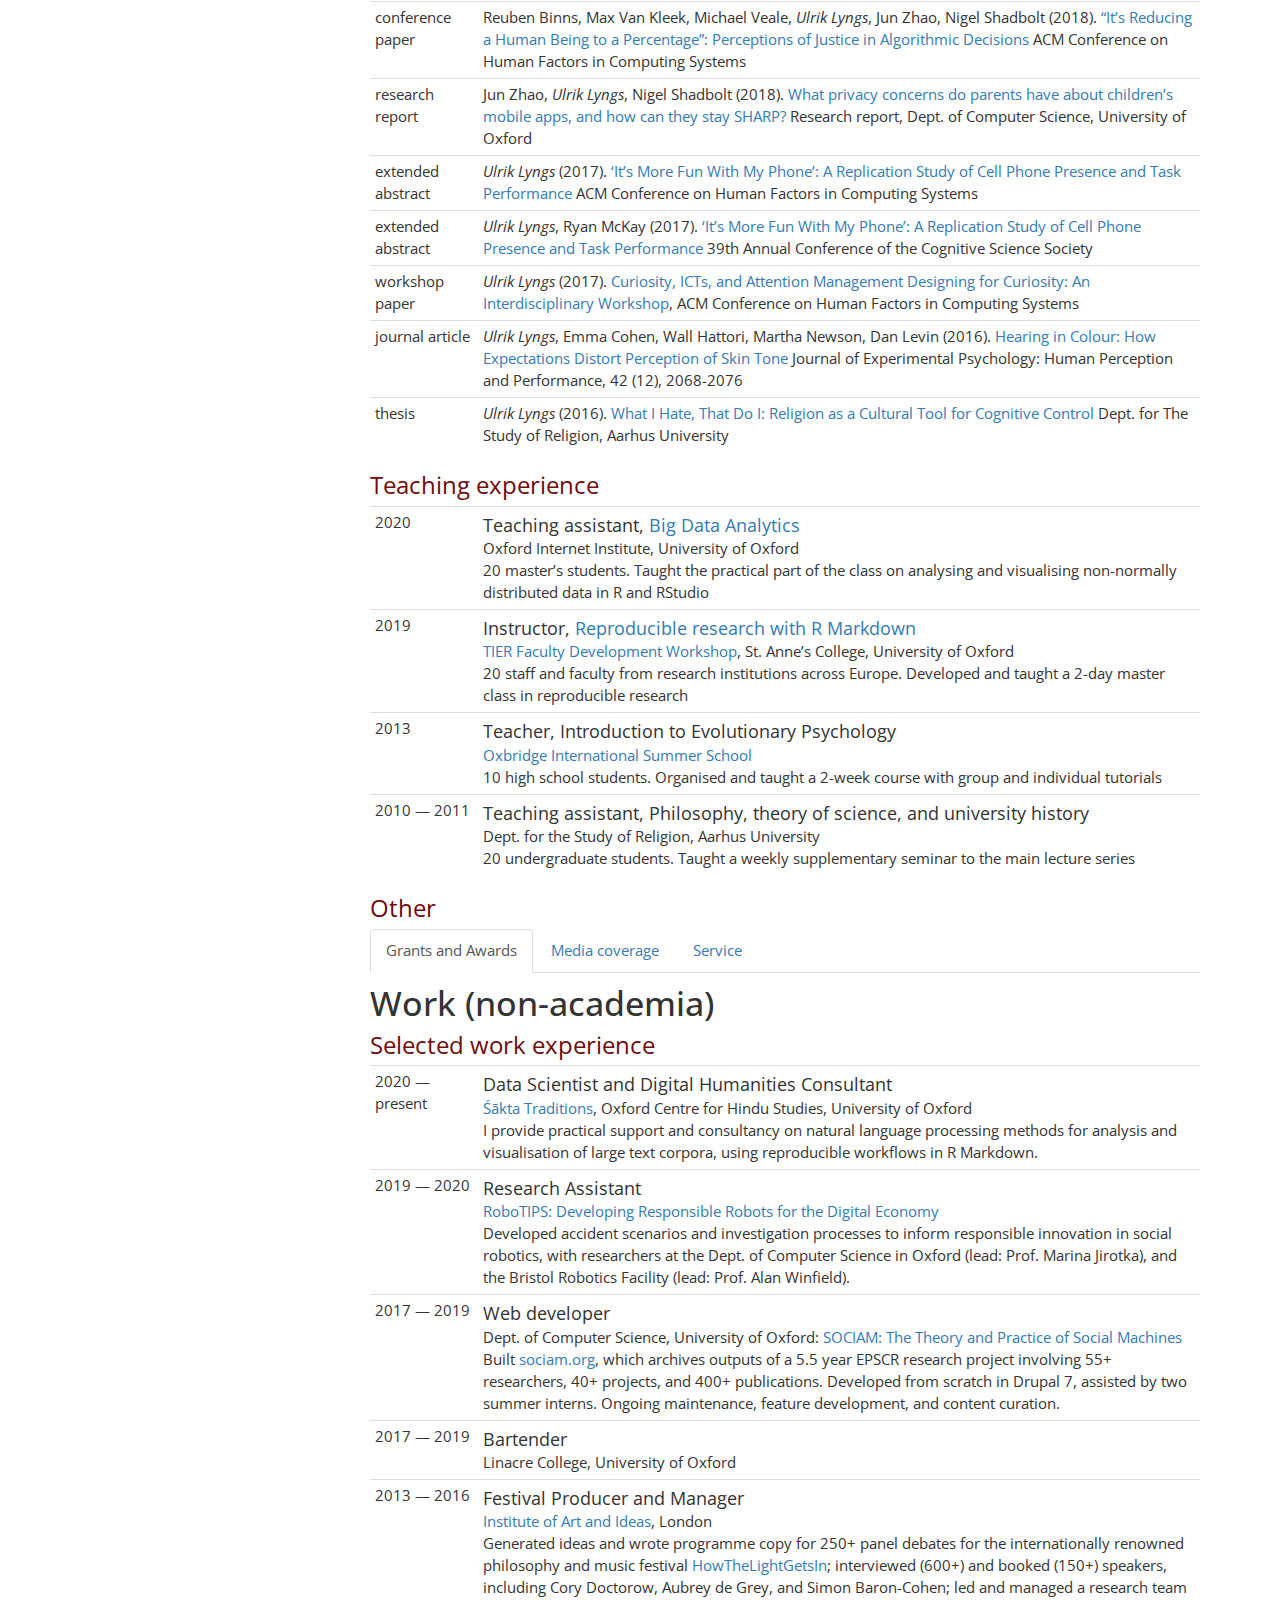
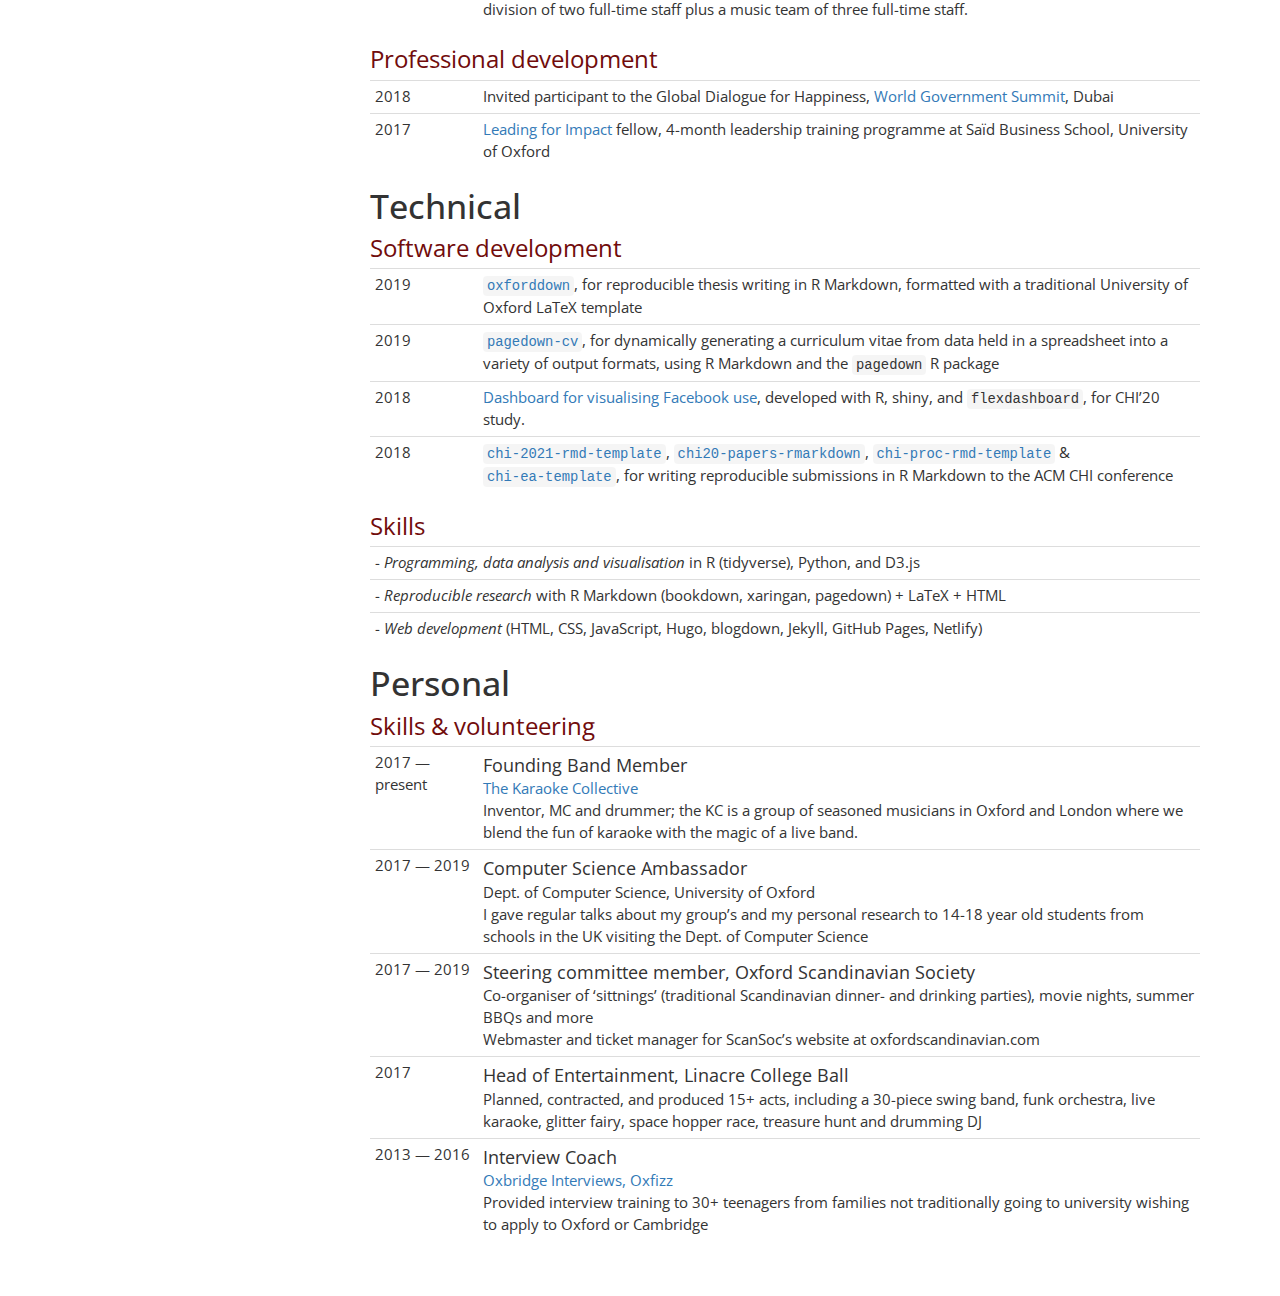
<file: cv/docs/website-cv.html>
<!DOCTYPE html>

<html>

<head>

<meta charset="utf-8" />
<meta name="generator" content="pandoc" />
<meta http-equiv="X-UA-Compatible" content="IE=EDGE" />




<title>Ulrik Lyngs: CV</title>

<script src="site_libs/header-attrs-2.7/header-attrs.js"></script>
<script src="site_libs/jquery-3.5.1/jquery.min.js"></script>
<meta name="viewport" content="width=device-width, initial-scale=1" />
<link href="site_libs/bootstrap-3.3.5/css/bootstrap.min.css" rel="stylesheet" />
<script src="site_libs/bootstrap-3.3.5/js/bootstrap.min.js"></script>
<script src="site_libs/bootstrap-3.3.5/shim/html5shiv.min.js"></script>
<script src="site_libs/bootstrap-3.3.5/shim/respond.min.js"></script>
<style>h1 {font-size: 34px;}
       h1.title {font-size: 38px;}
       h2 {font-size: 30px;}
       h3 {font-size: 24px;}
       h4 {font-size: 18px;}
       h5 {font-size: 16px;}
       h6 {font-size: 12px;}
       code {color: inherit; background-color: rgba(0, 0, 0, 0.04);}
       pre:not([class]) { background-color: white }</style>
<script src="site_libs/jqueryui-1.11.4/jquery-ui.min.js"></script>
<link href="site_libs/tocify-1.9.1/jquery.tocify.css" rel="stylesheet" />
<script src="site_libs/tocify-1.9.1/jquery.tocify.js"></script>
<script src="site_libs/navigation-1.1/tabsets.js"></script>
<link href="site_libs/highlightjs-9.12.0/default.css" rel="stylesheet" />
<script src="site_libs/highlightjs-9.12.0/highlight.js"></script>
<script src="site_libs/htmlwidgets-1.5.3/htmlwidgets.js"></script>
<link href="site_libs/datatables-css-0.0.0/datatables-crosstalk.css" rel="stylesheet" />
<script src="site_libs/datatables-binding-0.18/datatables.js"></script>
<link href="site_libs/dt-core-1.10.20/css/jquery.dataTables.min.css" rel="stylesheet" />
<link href="site_libs/dt-core-1.10.20/css/jquery.dataTables.extra.css" rel="stylesheet" />
<script src="site_libs/dt-core-1.10.20/js/jquery.dataTables.min.js"></script>
<link href="site_libs/crosstalk-1.1.1/css/crosstalk.css" rel="stylesheet" />
<script src="site_libs/crosstalk-1.1.1/js/crosstalk.min.js"></script>

<style type="text/css">
  code{white-space: pre-wrap;}
  span.smallcaps{font-variant: small-caps;}
  span.underline{text-decoration: underline;}
  div.column{display: inline-block; vertical-align: top; width: 50%;}
  div.hanging-indent{margin-left: 1.5em; text-indent: -1.5em;}
  ul.task-list{list-style: none;}
    </style>

<style type="text/css">code{white-space: pre;}</style>
<script type="text/javascript">
if (window.hljs) {
  hljs.configure({languages: []});
  hljs.initHighlightingOnLoad();
  if (document.readyState && document.readyState === "complete") {
    window.setTimeout(function() { hljs.initHighlighting(); }, 0);
  }
}
</script>





<link rel="stylesheet" href="css/make-cv-like-other.css" type="text/css" />
<link rel="stylesheet" href="css/one-column-cv.css" type="text/css" />
<link rel="stylesheet" href="css/website-page.css" type="text/css" />
<link rel="stylesheet" href="css/style.css" type="text/css" />
<link rel="stylesheet" href="https://use.fontawesome.com/releases/v5.7.2/css/all.css" type="text/css" />



<style type = "text/css">
.main-container {
  max-width: 940px;
  margin-left: auto;
  margin-right: auto;
}
img {
  max-width:100%;
}
.tabbed-pane {
  padding-top: 12px;
}
.html-widget {
  margin-bottom: 20px;
}
button.code-folding-btn:focus {
  outline: none;
}
summary {
  display: list-item;
}
pre code {
  padding: 0;
}
</style>


<style type="text/css">
.dropdown-submenu {
  position: relative;
}
.dropdown-submenu>.dropdown-menu {
  top: 0;
  left: 100%;
  margin-top: -6px;
  margin-left: -1px;
  border-radius: 0 6px 6px 6px;
}
.dropdown-submenu:hover>.dropdown-menu {
  display: block;
}
.dropdown-submenu>a:after {
  display: block;
  content: " ";
  float: right;
  width: 0;
  height: 0;
  border-color: transparent;
  border-style: solid;
  border-width: 5px 0 5px 5px;
  border-left-color: #cccccc;
  margin-top: 5px;
  margin-right: -10px;
}
.dropdown-submenu:hover>a:after {
  border-left-color: #adb5bd;
}
.dropdown-submenu.pull-left {
  float: none;
}
.dropdown-submenu.pull-left>.dropdown-menu {
  left: -100%;
  margin-left: 10px;
  border-radius: 6px 0 6px 6px;
}
</style>

<script type="text/javascript">
// manage active state of menu based on current page
$(document).ready(function () {
  // active menu anchor
  href = window.location.pathname
  href = href.substr(href.lastIndexOf('/') + 1)
  if (href === "")
    href = "index.html";
  var menuAnchor = $('a[href="' + href + '"]');

  // mark it active
  menuAnchor.tab('show');

  // if it's got a parent navbar menu mark it active as well
  menuAnchor.closest('li.dropdown').addClass('active');

  // Navbar adjustments
  var navHeight = $(".navbar").first().height() + 15;
  var style = document.createElement('style');
  var pt = "padding-top: " + navHeight + "px; ";
  var mt = "margin-top: -" + navHeight + "px; ";
  var css = "";
  // offset scroll position for anchor links (for fixed navbar)
  for (var i = 1; i <= 6; i++) {
    css += ".section h" + i + "{ " + pt + mt + "}\n";
  }
  style.innerHTML = "body {" + pt + "padding-bottom: 40px; }\n" + css;
  document.head.appendChild(style);
});
</script>

<!-- tabsets -->

<style type="text/css">
.tabset-dropdown > .nav-tabs {
  display: inline-table;
  max-height: 500px;
  min-height: 44px;
  overflow-y: auto;
  border: 1px solid #ddd;
  border-radius: 4px;
}

.tabset-dropdown > .nav-tabs > li.active:before {
  content: "";
  font-family: 'Glyphicons Halflings';
  display: inline-block;
  padding: 10px;
  border-right: 1px solid #ddd;
}

.tabset-dropdown > .nav-tabs.nav-tabs-open > li.active:before {
  content: "&#xe258;";
  border: none;
}

.tabset-dropdown > .nav-tabs.nav-tabs-open:before {
  content: "";
  font-family: 'Glyphicons Halflings';
  display: inline-block;
  padding: 10px;
  border-right: 1px solid #ddd;
}

.tabset-dropdown > .nav-tabs > li.active {
  display: block;
}

.tabset-dropdown > .nav-tabs > li > a,
.tabset-dropdown > .nav-tabs > li > a:focus,
.tabset-dropdown > .nav-tabs > li > a:hover {
  border: none;
  display: inline-block;
  border-radius: 4px;
  background-color: transparent;
}

.tabset-dropdown > .nav-tabs.nav-tabs-open > li {
  display: block;
  float: none;
}

.tabset-dropdown > .nav-tabs > li {
  display: none;
}
</style>

<!-- code folding -->



<style type="text/css">

#TOC {
  margin: 25px 0px 20px 0px;
}
@media (max-width: 768px) {
#TOC {
  position: relative;
  width: 100%;
}
}

@media print {
.toc-content {
  /* see https://github.com/w3c/csswg-drafts/issues/4434 */
  float: right;
}
}

.toc-content {
  padding-left: 30px;
  padding-right: 40px;
}

div.main-container {
  max-width: 1200px;
}

div.tocify {
  width: 20%;
  max-width: 260px;
  max-height: 85%;
}

@media (min-width: 768px) and (max-width: 991px) {
  div.tocify {
    width: 25%;
  }
}

@media (max-width: 767px) {
  div.tocify {
    width: 100%;
    max-width: none;
  }
}

.tocify ul, .tocify li {
  line-height: 20px;
}

.tocify-subheader .tocify-item {
  font-size: 0.90em;
}

.tocify .list-group-item {
  border-radius: 0px;
}


</style>



</head>

<body>


<div class="container-fluid main-container">


<!-- setup 3col/9col grid for toc_float and main content  -->
<div class="row">
<div class="col-sm-12 col-md-4 col-lg-3">
<div id="TOC" class="tocify">
</div>
</div>

<div class="toc-content col-sm-12 col-md-8 col-lg-9">




<div class="navbar navbar-default  navbar-fixed-top" role="navigation">
  <div class="container">
    <div class="navbar-header">
      <button type="button" class="navbar-toggle collapsed" data-toggle="collapse" data-target="#navbar">
        <span class="icon-bar"></span>
        <span class="icon-bar"></span>
        <span class="icon-bar"></span>
      </button>
      <a class="navbar-brand" href="index.html">Ulrik Lyngs</a>
    </div>
    <div id="navbar" class="navbar-collapse collapse">
      <ul class="nav navbar-nav">
        
      </ul>
      <ul class="nav navbar-nav navbar-right">
        <li>
  <a href="https://ulriklyngs.com">Home</a>
</li>
<li>
  <a href="https://ulriklyngs.com/projects">Projects</a>
</li>
<li>
  <a href="https://ulriklyngs.com/publications">Publications</a>
</li>
<li>
  <a href="https://ulriklyngs.com/cv">CV</a>
</li>
<li>
  <a href="https://ulriklyngs.com/blog/">Blog</a>
</li>
      </ul>
    </div><!--/.nav-collapse -->
  </div><!--/.container -->
</div><!--/.navbar -->

<div id="header">



<h1 class="title toc-ignore">Ulrik Lyngs: CV</h1>

</div>


<p><br></p>
<div id="summary" class="section level1">
<h1>Summary</h1>
<p>I am passionate about using insights from the behavioural neurosciences to <strong>design digital technology that is sensitive to human limitations and biases</strong>, particularly in relation to attention and self-regulation.</p>
<p>My <strong>academic and professional background</strong> is highly interdisciplinary, and I try to integrate best practices from many work spheres, such as using tools from large-scale event management to structure academic projects.</p>
<p>My <strong>personal interests</strong> include travelling &amp; couchsurfing, samatha meditation, dancing (Cuban salsa and swing), and playing music (whatever instruments I can get my hands on, and ideally with the <a href="https://karaokecollective.com">Karaoke Collective</a>).</p>
<p>Download a brief version of <a href="https://github.com/ulyngs/pagedown-cv/raw/master/_pdfs/lyngs_cv_2019_june.pdf">my CV as PDF</a>.</p>
<p><br></p>
</div>
<div id="academia" class="section level1">
<h1>Academia</h1>
<div id="education" class="section level2 education nohead">
<h2 class="education nohead">Education</h2>
<table>
<colgroup>
<col width="16%" />
<col width="83%" />
</colgroup>
<thead>
<tr class="header">
<th align="left">year</th>
<th align="left">what</th>
</tr>
</thead>
<tbody>
<tr class="odd">
<td align="left">2016 — 2021</td>
<td align="left">DPhil in Computer Science, University of Oxford</td>
</tr>
<tr class="even">
<td align="left">2012 — 2013</td>
<td align="left">MSc in Cognitive and Evolutionary Anthropology, University of Oxford</td>
</tr>
<tr class="odd">
<td align="left">2011 — 2016</td>
<td align="left">MA in the Study of Religion &amp; Psychology, Aarhus University</td>
</tr>
<tr class="even">
<td align="left">2007 — 2011</td>
<td align="left">BA in the Study of Religion &amp; Psychology, Aarhus University</td>
</tr>
</tbody>
</table>
</div>
<div id="research" class="section level2 tabset output-header">
<h2 class="tabset output-header">Research</h2>
<div id="publications" class="section level3 nohead publications">
<h3 class="nohead publications">Publications</h3>
<table>
<colgroup>
<col width="5%" />
<col width="94%" />
</colgroup>
<thead>
<tr class="header">
<th align="left">type</th>
<th align="left">citation</th>
</tr>
</thead>
<tbody>
<tr class="odd">
<td align="left">conference paper</td>
<td align="left">Kai Lukoff, <em>Ulrik Lyngs</em>, Himanshu Zade, Vera Liao, James Choi, Kaiyue Fan, Sean Munson, Alexis Hiniker (2021). <a href="https://arxiv.org/pdf/2101.11778.pdf">How the Design of YouTube Influences User Sense of Agency</a> ACM Conference on Human Factors in Computing Systems</td>
</tr>
<tr class="even">
<td align="left">thesis</td>
<td align="left"><em>Ulrik Lyngs</em> (2021). <a href="https://ora.ox.ac.uk/objects/uuid:8940aba0-6255-4244-a8c3-1a5e51a0b63f">Ulysses in Cyberspace: Examining the Effectiveness of Design Patterns for Digital Self-Control</a> Dept. of Computer Science, University of Oxford</td>
</tr>
<tr class="odd">
<td align="left">conference paper</td>
<td align="left">Kai Lukoff, <em>Ulrik Lyngs</em>, Stefania Gueorguieva, Erika S. Dillman, Alexis Hiniker, Sean A. Munson (2020). <a href="https://dl.acm.org/doi/10.1145/3357236.3395444">From Ancient Contemplative Practice to the App Store: Designing a Digital Container for Mindfulness</a> ACM conference on Designing Interactive Systems</td>
</tr>
<tr class="even">
<td align="left">conference paper</td>
<td align="left"><em>Ulrik Lyngs</em>, Kai Lukoff, Petr Slovak, William Seymour, Helena Webb, Marina Jirotka, Jun Zhao, Max Van Kleek, Nigel Shadbolt (2020). <a href="https://dl.acm.org/doi/abs/10.1145/3313831.3376672">“I Just Want to Hack Myself to Not Get Distracted”: Evaluating Design Interventions for Self-Control on Facebook</a> ACM Conference on Human Factors in Computing Systems</td>
</tr>
<tr class="odd">
<td align="left">workshop paper</td>
<td align="left"><em>Ulrik Lyngs</em>, Maureen Freed, Kai Lukoff, Petr Slovak, Max Van Kleek (2020). <a href="https://ulriklyngs.com/pdfs/2020-02-20_Lyngs_CHI2020_workshop_rethinking_mental_health.pdf">The ReDD Workshop: A Template for Supporting People in Regaining Control Over Digital Device Use</a> <em>Rethinking Mental Health Resources</em>, Workshop at the ACM Conference on Human Factors in Computing Systems</td>
</tr>
<tr class="even">
<td align="left">extended abstract</td>
<td align="left">Martin Kraemer, <em>Ulrik Lyngs</em>, Helena Webb, Ivan Flechais (2020). <a href="https://dl.acm.org/doi/10.1145/3334480.3382972">Further Exploring Communal Technology Use in Smart Homes: Social Expectations</a> ACM Conference on Human Factors in Computing Systems</td>
</tr>
<tr class="odd">
<td align="left">book chapter (preprint)</td>
<td align="left">Alan F.T. Winfield, Katie Winkle, Helena Webb, <em>Ulrik Lyngs</em>, Marina Jirotka, Carl Macrae (2020). <a href="https://arxiv.org/pdf/2005.07474.pdf">Robot Accident Investigation: a case study in Responsible Robotics</a> arXiv preprint arXiv:2005.07474</td>
</tr>
<tr class="even">
<td align="left">extended abstract</td>
<td align="left">Katie Winkle, Marina Jirotka, <em>Ulrik Lyngs</em>, Carl Macrae, Helena Webb, Alan Winfield (2020). <a href="https://dl.acm.org/doi/abs/10.1145/3371382.3378296">“What Could Possibly Go Wrong?” Logging HRI Data for Robot Accident Investigations</a> ACM/IEEE International Conference on Human-Robot Interaction</td>
</tr>
<tr class="odd">
<td align="left">conference paper</td>
<td align="left"><em>Ulrik Lyngs</em>, Kai Lukoff, Petr Slovak, Reuben Binns, Adam Slack, Michael Inzlicht, Max Van Kleek, Nigel Shadbolt (2019). <a href="https://dl.acm.org/doi/10.1145/3290605.3300361">Self-Control in Cyberspace: Applying Dual Systems Theory to a Review of Digital Self-Control Tools</a> ACM Conference on Human Factors in Computing Systems <i class='fas fa-award'></i><em> Best paper honourable mention (top 5%) </em></td>
</tr>
<tr class="even">
<td align="left">workshop paper</td>
<td align="left"><em>Ulrik Lyngs</em> (2019). <a href="https://ulriklyngs.com/pdfs/2019-02-08_Lyngs_workshop_digi_wellbeing.pdf">Putting Self-Control at the Centre of Digital Wellbeing</a> <em>Designing for Digital Wellbeing</em>, Workshop at the ACM Conference on Human Factors in Computing Systems</td>
</tr>
<tr class="odd">
<td align="left">conference paper</td>
<td align="left">Reuben Binns, <em>Ulrik Lyngs</em>, Max Van Kleek, Jun Zhao, Timothy Libert, Nigel Shadbolt (2018). <a href="https://dl.acm.org/citation.cfm?doid=3201064.3201089">Third party tracking in the mobile ecosystem</a> ACM Web Science Conference <i class='fas fa-award'></i><em> Best paper award (top 2 papers) </em></td>
</tr>
<tr class="even">
<td align="left">extended abstract</td>
<td align="left"><em>Ulrik Lyngs</em>, Reuben Binns, Max Van Kleek, Nigel Shadbolt (2018). <a href="https://dl.acm.org/doi/10.1145/3170427.3188397">So, Tell Me What Users Want, What They Really, Really Want!</a> ACM Conference on Human Factors in Computing Systems</td>
</tr>
<tr class="odd">
<td align="left">extended abstract</td>
<td align="left"><em>Ulrik Lyngs</em> (2018). <a href="https://dl.acm.org/citation.cfm?id=3180296">A Cognitive Design Space for Supporting Self-Regulation of ICT Use</a> ACM Conference on Human Factors in Computing Systems</td>
</tr>
<tr class="even">
<td align="left">conference paper</td>
<td align="left">Reuben Binns, Max Van Kleek, Michael Veale, <em>Ulrik Lyngs</em>, Jun Zhao, Nigel Shadbolt (2018). <a href="https://dl.acm.org/citation.cfm?id=3173951">“It’s Reducing a Human Being to a Percentage”: Perceptions of Justice in Algorithmic Decisions</a> ACM Conference on Human Factors in Computing Systems</td>
</tr>
<tr class="odd">
<td align="left">research report</td>
<td align="left">Jun Zhao, <em>Ulrik Lyngs</em>, Nigel Shadbolt (2018). <a href="https://arxiv.org/pdf/1809.10841.pdf">What privacy concerns do parents have about children’s mobile apps, and how can they stay SHARP?</a> Research report, Dept. of Computer Science, University of Oxford</td>
</tr>
<tr class="even">
<td align="left">extended abstract</td>
<td align="left"><em>Ulrik Lyngs</em> (2017). <a href="https://dl.acm.org/citation.cfm?id=3048418">‘It’s More Fun With My Phone’: A Replication Study of Cell Phone Presence and Task Performance</a> ACM Conference on Human Factors in Computing Systems</td>
</tr>
<tr class="odd">
<td align="left">extended abstract</td>
<td align="left"><em>Ulrik Lyngs</em>, Ryan McKay (2017). <a href="https://mindmodeling.org/cogsci2017/papers/0501/index.html">‘It’s More Fun With My Phone’: A Replication Study of Cell Phone Presence and Task Performance</a> 39th Annual Conference of the Cognitive Science Society</td>
</tr>
<tr class="even">
<td align="left">workshop paper</td>
<td align="left"><em>Ulrik Lyngs</em> (2017). <a href="/pdfs/2017_lyngs_curiousity_attention_chi_workshop.pdf">Curiosity, ICTs, and Attention Management</a> <a href="https://dl.acm.org/doi/10.1145/3027063.3027064">Designing for Curiosity: An Interdisciplinary Workshop</a>, ACM Conference on Human Factors in Computing Systems</td>
</tr>
<tr class="odd">
<td align="left">journal article</td>
<td align="left"><em>Ulrik Lyngs</em>, Emma Cohen, Wall Hattori, Martha Newson, Dan Levin (2016). <a href="https://psycnet.apa.org/record/2016-49029-001">Hearing in Colour: How Expectations Distort Perception of Skin Tone</a> Journal of Experimental Psychology: Human Perception and Performance, 42 (12), 2068-2076</td>
</tr>
<tr class="even">
<td align="left">thesis</td>
<td align="left"><em>Ulrik Lyngs</em> (2016). <a href="https://ulriklyngs.com/pdfs/2016_lyngs_ma_thesis_cultural_self_control.pdf">What I Hate, That Do I: Religion as a Cultural Tool for Cognitive Control</a> Dept. for The Study of Religion, Aarhus University</td>
</tr>
</tbody>
</table>
</div>
<div id="talks" class="section level3">
<h3>Talks</h3>
<div id="htmlwidget-78063a9eea60bf10f86f" style="width:100%;height:auto;" class="datatables html-widget"></div>
<script type="application/json" data-for="htmlwidget-78063a9eea60bf10f86f">{"x":{"filter":"none","data":[["2021, Mar","2021, Feb","2021, Feb","2021, Jan","2020, Dec","2020, Oct","2020, Sep","2020, Jun","2020, Jun","2020, May","2020, May","2020, Apr","2020, Apr","2020, Feb","2020, Feb","2019, Nov","2019, Jul","2019, Jun","2019, May","2019, May","2019, May","2018, Sep","2018, Jun","2018, Apr","2017, Dec","2017, Sep","2017, Jul","2017, Jun","2017, Mar","2017, Mar","2015, Sep","2014, Jul","2012, Oct"],["<em>The Reducing Digital Distraction workshop as research tool: methods and preliminary results<\/em>, <a href='https://sodas.ku.dk/projects/distract/'>DISTRACT<\/a>","<em>Reproducible and Replicable Research<\/em>, <a href='https://di.ku.dk/english/research/human-centred-computing/'>Human-Centred Computing Section<\/a>","<em>R Markdown in 7 Minutes<\/em>, <a href='https://hcc.cs.ox.ac.uk'>Human Centred Computing<\/a>","<em>Reproducible and Replicable Research<\/em>, <a href='https://hcc.cs.ox.ac.uk'>Human Centred Computing<\/a>","<em>Ulysses in Cyberspace: The Theory and Practice of Digital Self-Control<\/em>, Guest lecture in <a href='https://hip.cat/emax/teaching'>Interaction Design (IDE)<\/a>","<em>Self-Control in Cyberspace: Examining Tools of Resistance in the Battle for Online Attention<\/em>, <a href='https://sodas.ku.dk/projects/distract/'>DISTRACT<\/a>","<em>Cognitive Control in Cyberspace<\/em>, <a href='https://psychology.ku.dk/coinact/'>COINACT<\/a>","<em>‘I Just Want to Hack Myself to Not Get Distracted’: Do Design Interventions for Self-Control on Facebook Work?<\/em>, <a href='https://www.linacre.ox.ac.uk/event-type/linacre-seminar'>Seminars at Linacre College<\/a>",null,"<em>Deus ex Machina: What Can Digital Humanities Offer Hindu Studies?<\/em>, <a href='http://saktatraditions.org'>Śākta traditions project<\/a>","<em>‘I Just Want to Hack Myself to Not Get Distracted’: Evaluating Design Interventions for Self-Control on Facebook<\/em>, <a href='https://dub.washington.edu/seminar.html'>Design. Use. Build. (DUB) alliance<\/a>","<em>‘I Just Want to Hack Myself to Not Get Distracted’: Evaluating Design Interventions for Self-Control on Facebook<\/em>, pre-recorded video presentation due to the COVID-19 pandemic","<em>Digital Wellbeing in Practice: Designing for Digital Self-Control<\/em>, <a href='https://wellbeing.google'>Digital Wellbeing<\/a>","<em>Digital Wellbeing in Practice: Examining the Effectiveness of Digital Self-Control Strategies<\/em>, <a href='https://di.ku.dk/english/research/human-centred-computing/'>Human-Centred Computing Section<\/a>","<em>Digital Wellbeing in Practice: Examining the Effectiveness of Digital Self-Control Strategies<\/em>, <a href='https://www.oii.ox.ac.uk/research/projects/oxdeg/'>Digital Ethnography Group (OxDEG)<\/a>","<em>Reproducible research with R Markdown, featuring article and PhD thesis writing<\/em>, <a href='https://twitter.com/rusersoxford'>R user group Oxford<\/a>","<em>Q&A: Self-Control in Cyberspace<\/em>, Best of CHI2019","<em>Self-Control in Cyberspace: Applying Dual Systems Theory to a Review of Digital Self-Control Tools<\/em>, <a href='https://oxfordcsc.com'>2019 Oxford Computer Science Conference<\/a>",null,null,"<em>Putting Self-Control at the Centre of Digital Wellbeing<\/em>, <a href='https://digitalwellbeingworkshop.wordpress.com'>Designing for Digital Wellbeing Workshop<\/a>","<em>So, Tell Me What Users Want, What They Really, Really Want!<\/em>, AI, Society & the Media","<em>Hacking the Attention Economy<\/em>, CodeBase","<em>Evaluating Anti-Distraction Browser Extensions for Facebook<\/em>, <a href='https://hcc.cs.ox.ac.uk'>Human Centred Computing<\/a>","<em>How to Build Minimally-Distracting Technology<\/em>, science communication and pints","<em>Distraction and Self-Regulation in Social Machines<\/em>, <a href='https://sociam.org'>SOCIAM: The Theory and Practice of Social Machines<\/a> project meeting","<em>Ulysses in Cyberspace: How Anti-Distraction Apps Can Guide Digital Design<\/em>, DOMUS Research Communication Competition","<em>ICTs and Attention Management: Evaluating the Emerging Anti-Distraction Market<\/em>, <a href='https://oxfordcsc.com'>2017 Oxford Computer Science Conference<\/a>","<em>Battle of the Social Machines: Attention Management in the Information Age<\/em>, *Being Responsible in Research: Opportunities and Challenges* workshop, <a href='https://hcc.cs.ox.ac.uk'>Human Centred Computing<\/a>",null,"<em>Religion: A Culturally Evolved Tool for Self-Control<\/em>, <a href='https://rcc.au.dk'>Religion, Cognition and Culture<\/a> research unit","<em>Fundamental Motivations and Risk-Taking: Loss Aversion in Context<\/em>, Natal, Brazil","<em>Effort, Loss Aversion and Religion<\/em>, Brno, Czech Republic"]],"container":"<table class=\"row-border\">\n  <thead>\n    <tr>\n      <th>Date<\/th>\n      <th>Talk<\/th>\n    <\/tr>\n  <\/thead>\n<\/table>","options":{"pageLength":10,"order":[],"autoWidth":false,"orderClasses":false}},"evals":[],"jsHooks":[]}</script>
</div>
<div id="posters" class="section level3 nohead posters">
<h3 class="nohead posters">Posters</h3>
<table>
<colgroup>
<col width="5%" />
<col width="94%" />
</colgroup>
<thead>
<tr class="header">
<th align="right">year_begin</th>
<th align="left">what</th>
</tr>
</thead>
<tbody>
<tr class="odd">
<td align="right">2018</td>
<td align="left"><em>What the Anti-Distraction Market Tells Us About Digital Technology and Self-Regulation</em>, <a href="https://connectedlife.oii.ox.ac.uk/past-conferences/conference-life-2018/">Connected Life Conference 2018</a></td>
</tr>
<tr class="even">
<td align="right">2018</td>
<td align="left"><em>A Cognitive Design Space for Supporting Self-Regulation of ICT Use</em>, <a href="https://dl.acm.org/doi/10.1145/3170427.3170665">3rd Symposium on Computing and Mental Health</a></td>
</tr>
<tr class="odd">
<td align="right">2017</td>
<td align="left">NA</td>
</tr>
<tr class="even">
<td align="right">2017</td>
<td align="left"><em>Ulysses in Cyberspace: Evaluating the Anti-Distraction Market</em>, <a href="https://connectedlife.oii.ox.ac.uk/past-conferences/connected-life-2017/">Connected Life Conference 2017</a></td>
</tr>
<tr class="odd">
<td align="right">2017</td>
<td align="left"><em>Curiosity, ICTs and Attention Management: Evaluating the Emerging Anti-Distraction Market</em>, <a href="https://dl.acm.org/doi/10.1145/3027063.3027064">Designing for Curiosity Workshop</a></td>
</tr>
<tr class="even">
<td align="right">2014</td>
<td align="left"><em>Wild Cooperation: Studying Real-World Reciprocity Using Couchsurfing.org</em>, <a href="https://summeruniversity.ceu.edu/morality-2014">Morality: Evolutionary Origins and Cognitive Mechanisms</a></td>
</tr>
<tr class="odd">
<td align="right">2011</td>
<td align="left">NA</td>
</tr>
</tbody>
</table>
</div>
</div>
<div id="teaching-experience" class="section level2 teaching service nohead">
<h2 class="teaching service nohead">Teaching experience</h2>
<table>
<colgroup>
<col width="2%" />
<col width="97%" />
</colgroup>
<thead>
<tr class="header">
<th align="left">year</th>
<th align="left">what</th>
</tr>
</thead>
<tbody>
<tr class="odd">
<td align="left">2020</td>
<td align="left"><span class="work-title">Teaching assistant, <a href="https://www.oii.ox.ac.uk/study/courses/big-data-analytics/">Big Data Analytics</a></span><br class='work-break'>Oxford Internet Institute, University of Oxford<br>20 master’s students. Taught the practical part of the class on analysing and visualising non-normally distributed data in R and RStudio</td>
</tr>
<tr class="even">
<td align="left">2019</td>
<td align="left"><span class="work-title">Instructor, <a href="https://ulyngs.github.io/rmarkdown-workshop-2019/">Reproducible research with R Markdown</a></span><br class='work-break'><a href="https://www.projecttier.org/fellowships-and-workshops/faculty-development-workshops/">TIER Faculty Development Workshop</a>, St. Anne’s College, University of Oxford<br>20 staff and faculty from research institutions across Europe. Developed and taught a 2-day master class in reproducible research</td>
</tr>
<tr class="odd">
<td align="left">2013</td>
<td align="left"><span class="work-title">Teacher, Introduction to Evolutionary Psychology</span><br class='work-break'><a href="https://oxfizz.org/">Oxbridge International Summer School</a><br>10 high school students. Organised and taught a 2-week course with group and individual tutorials</td>
</tr>
<tr class="even">
<td align="left">2010 — 2011</td>
<td align="left"><span class="work-title">Teaching assistant, Philosophy, theory of science, and university history</span><br class='work-break'>Dept. for the Study of Religion, Aarhus University<br>20 undergraduate students. Taught a weekly supplementary seminar to the main lecture series</td>
</tr>
</tbody>
</table>
</div>
<div id="other" class="section level2 tabset output-header">
<h2 class="tabset output-header">Other</h2>
<div id="grants-and-awards" class="section level3 grants nohead">
<h3 class="grants nohead">Grants and Awards</h3>
<table>
<thead>
<tr class="header">
<th align="right">year_begin</th>
<th align="left">what</th>
</tr>
</thead>
<tbody>
</tbody>
</table>
</div>
<div id="media-coverage" class="section level3 media nohead">
<h3 class="media nohead">Media coverage</h3>
<table>
<colgroup>
<col width="2%" />
<col width="97%" />
</colgroup>
<thead>
<tr class="header">
<th align="right">year_begin</th>
<th align="left">what</th>
</tr>
</thead>
<tbody>
<tr class="odd">
<td align="right">2021</td>
<td align="left">Interviewed on the Danish radio program ‘Kortsluttet’ (<em>short-circuited</em>) on P1, in the episode <a href="https://www.dr.dk/radio/p1/kortsluttet/kortsluttet-62?fbclid=iwar2cnu58gu19ym6m0zv48z2tcwqni56xsxmiszkkuqne9efjqwg8w4zgylw">‘Død over digitale distraktioner’ (<em>Death to digital distractions</em>)</a></td>
</tr>
<tr class="even">
<td align="right">2018</td>
<td align="left">Our paper “Third Party Tracking in the Mobile Ecosystem” [C2] covered in the <a href="https://ig.ft.com/mobile-app-data-trackers/">Financial Times</a>, <a href="https://www.bbc.co.uk/news/technology-45952466">BBC</a>, <a href="https://www.thetimes.co.uk/article/personal-data-harvesting-by-mobile-phone-apps-is-out-of-control-pb2m2kwkj">The Times</a>, <a href="https://www.businessinsider.com/google-and-facebook-big-data-apps-oxford-study-finds-2018-10?r=UK&amp;IR=T">Business Insider</a>, and more</td>
</tr>
</tbody>
</table>
</div>
<div id="service" class="section level3 service nohead">
<h3 class="service nohead">Service</h3>
<table>
<colgroup>
<col width="4%" />
<col width="95%" />
</colgroup>
<thead>
<tr class="header">
<th align="left">year</th>
<th align="left">what</th>
</tr>
</thead>
<tbody>
<tr class="odd">
<td align="left">2018 — 2020</td>
<td align="left">Steering group member<br class='work-break'><a href="https://transparentstatistics.org">Transparent Statistics in Human-Computer Interaction</a></td>
</tr>
<tr class="even">
<td align="left">2016 — present</td>
<td align="left">Reviewer<br class='work-break'><a href="http://tochi.acm.org/">ACM Transactions on Computer-Human Interaction (TOCHI)</a>, <a href="https://sigchi.org/">ACM CHI Conference</a>, <a href="http://cscw.acm.org/2019/">Computer-Supported Cooperative Work and Social Computing</a>, <a href="https://www.journals.elsevier.com/international-journal-of-human-computer-studies">International Journal of Human-Computer Studies</a></td>
</tr>
<tr class="odd">
<td align="left">2018</td>
<td align="left">Main conference organiser and General Chair<br class='work-break'>Oxford Computer Science Conference 2018, Dept. of Computer Science, University of Oxford</td>
</tr>
<tr class="even">
<td align="left">2017 — 2018</td>
<td align="left">President of the Computer Science Graduate Society (CoGS)<br class='work-break'>Dept. of Computer Science, University of Oxford</td>
</tr>
<tr class="odd">
<td align="left">2016 — 2017</td>
<td align="left">DPhil representative in the Computer Science Graduate Society (CoGS)<br class='work-break'>Dept. of Computer Science, University of Oxford</td>
</tr>
<tr class="even">
<td align="left">2012 — 2016</td>
<td align="left">Executive committee member in the <a href="https://londonevolution.org">London Evolutionary Research Network</a> (LERN)<br class='work-break'>London, UK</td>
</tr>
<tr class="odd">
<td align="left">2008 — 2012</td>
<td align="left">Chairman of the <a href="https://studerende.au.dk/studier/fagportaler/arts/religionsvidenskabelig-forening/">Society for the Study of Religion (RvF)</a><br class='work-break'>Dept. for the Study of Religion, Aarhus University</td>
</tr>
</tbody>
</table>
</div>
</div>
</div>
<div id="work-non-academia" class="section level1">
<h1>Work (non-academia)</h1>
<div id="selected-work-experience" class="section level2 work nohead vertical-top">
<h2 class="work nohead vertical-top">Selected work experience</h2>
<table>
<colgroup>
<col width="3%" />
<col width="96%" />
</colgroup>
<thead>
<tr class="header">
<th align="left">year</th>
<th align="left">what</th>
</tr>
</thead>
<tbody>
<tr class="odd">
<td align="left">2020 — present</td>
<td align="left"><span class="work-title">Data Scientist and Digital Humanities Consultant</span><br class='work-break'><a href="http://saktatraditions.org/people/">Śākta Traditions</a>, Oxford Centre for Hindu Studies, University of Oxford<br>I provide practical support and consultancy on natural language processing methods for analysis and visualisation of large text corpora, using reproducible workflows in R Markdown.</td>
</tr>
<tr class="even">
<td align="left">2019 — 2020</td>
<td align="left"><span class="work-title">Research Assistant</span><br class='work-break'><a href="https://www.cs.ox.ac.uk/projects/RoboTIPS/index.html">RoboTIPS: Developing Responsible Robots for the Digital Economy</a><br>Developed accident scenarios and investigation processes to inform responsible innovation in social robotics, with researchers at the Dept. of Computer Science in Oxford (lead: Prof. Marina Jirotka), and the Bristol Robotics Facility (lead: Prof. Alan Winfield).</td>
</tr>
<tr class="odd">
<td align="left">2017 — 2019</td>
<td align="left"><span class="work-title">Web developer</span><br class='work-break'>Dept. of Computer Science, University of Oxford: <a href="https://sociam.org">SOCIAM: The Theory and Practice of Social Machines</a><br>Built <a href="https://www.sociam.org">sociam.org</a>, which archives outputs of a 5.5 year EPSCR research project involving 55+ researchers, 40+ projects, and 400+ publications. Developed from scratch in Drupal 7, assisted by two summer interns. Ongoing maintenance, feature development, and content curation.</td>
</tr>
<tr class="even">
<td align="left">2017 — 2019</td>
<td align="left"><span class="work-title">Bartender</span><br class='work-break'>Linacre College, University of Oxford<br></td>
</tr>
<tr class="odd">
<td align="left">2013 — 2016</td>
<td align="left"><span class="work-title">Festival Producer and Manager</span><br class='work-break'><a href="https://iai.tv">Institute of Art and Ideas</a>, London<br>Generated ideas and wrote programme copy for 250+ panel debates for the internationally renowned philosophy and music festival <a href="https://howthelightgetsin.org/">HowTheLightGetsIn</a>; interviewed (600+) and booked (150+) speakers, including Cory Doctorow, Aubrey de Grey, and Simon Baron-Cohen; led and managed a research team division of two full-time staff plus a music team of three full-time staff.</td>
</tr>
</tbody>
</table>
</div>
<div id="professional-development" class="section level2 prof-dev nohead">
<h2 class="prof-dev nohead">Professional development</h2>
<table>
<colgroup>
<col width="4%" />
<col width="95%" />
</colgroup>
<thead>
<tr class="header">
<th align="right">year_begin</th>
<th align="left">what</th>
</tr>
</thead>
<tbody>
<tr class="odd">
<td align="right">2018</td>
<td align="left">Invited participant to the Global Dialogue for Happiness, <a href="https://www.worldgovernmentsummit.org">World Government Summit</a>, Dubai</td>
</tr>
<tr class="even">
<td align="right">2017</td>
<td align="left"><a href="https://www.sbs.ox.ac.uk/research/skoll-centre-social-entrepreneurship/social-impact-education/leading-impact">Leading for Impact</a> fellow, 4-month leadership training programme at Saïd Business School, University of Oxford</td>
</tr>
</tbody>
</table>
</div>
</div>
<div id="technical" class="section level1">
<h1>Technical</h1>
<div id="software-development" class="section level2 cv-table nohead vertical-top">
<h2 class="cv-table nohead vertical-top">Software development</h2>
<table>
<colgroup>
<col width="2%" />
<col width="97%" />
</colgroup>
<thead>
<tr class="header">
<th align="left">year_begin</th>
<th align="left">what</th>
</tr>
</thead>
<tbody>
<tr class="odd">
<td align="left">2019</td>
<td align="left"><a href="https://github.com/ulyngs/oxforddown"><code>oxforddown</code></a>, for reproducible thesis writing in R Markdown, formatted with a traditional University of Oxford LaTeX template<br></td>
</tr>
<tr class="even">
<td align="left">2019</td>
<td align="left"><a href="https://github.com/ulyngs/pagedown-cv"><code>pagedown-cv</code></a>, for dynamically generating a curriculum vitae from data held in a spreadsheet into a variety of output formats, using R Markdown and the <code>pagedown</code> R package<br></td>
</tr>
<tr class="odd">
<td align="left">2018</td>
<td align="left"><a href="https://ulriklyngs.shinyapps.io/fb-dashboard-rose/">Dashboard for visualising Facebook use</a>, developed with R, shiny, and <code>flexdashboard</code>, for CHI’20 study.<br></td>
</tr>
<tr class="even">
<td align="left">2018</td>
<td align="left"><a href="https://github.com/ulyngs/chi-2021-rmd-template"><code>chi-2021-rmd-template</code></a>, <a href="https://github.com/ulyngs/chi20-papers-rmarkdown"><code>chi20-papers-rmarkdown</code></a>, <a href="https://github.com/ulyngs/chi-proc-rmd-template"><code>chi-proc-rmd-template</code></a> &amp; <a href="https://github.com/ulyngs/chi-ea-rmd-template"><code>chi-ea-template</code></a>, for writing reproducible submissions in R Markdown to the ACM CHI conference<br></td>
</tr>
</tbody>
</table>
</div>
<div id="skills" class="section level2 technical nohead">
<h2 class="technical nohead">Skills</h2>
<table>
<colgroup>
<col width="100%" />
</colgroup>
<thead>
<tr class="header">
<th align="left">what</th>
</tr>
</thead>
<tbody>
<tr class="odd">
<td align="left">- <em>Programming, data analysis and visualisation</em> in R (tidyverse), Python, and D3.js</td>
</tr>
<tr class="even">
<td align="left">- <em>Reproducible research</em> with R Markdown (bookdown, xaringan, pagedown) + LaTeX + HTML</td>
</tr>
<tr class="odd">
<td align="left">- <em>Web development</em> (HTML, CSS, JavaScript, Hugo, blogdown, Jekyll, GitHub Pages, Netlify)</td>
</tr>
</tbody>
</table>
</div>
</div>
<div id="personal" class="section level1">
<h1>Personal</h1>
<div id="skills-volunteering" class="section level2 personal service nohead">
<h2 class="personal service nohead">Skills &amp; volunteering</h2>
<table>
<colgroup>
<col width="5%" />
<col width="94%" />
</colgroup>
<thead>
<tr class="header">
<th align="left">year</th>
<th align="left">what</th>
</tr>
</thead>
<tbody>
<tr class="odd">
<td align="left">2017 — present</td>
<td align="left"><span class="work-title">Founding Band Member</span><br class='work-break'><a href="https://karaokecollective.com">The Karaoke Collective</a><br>Inventor, MC and drummer; the KC is a group of seasoned musicians in Oxford and London where we blend the fun of karaoke with the magic of a live band.</td>
</tr>
<tr class="even">
<td align="left">2017 — 2019</td>
<td align="left"><span class="work-title">Computer Science Ambassador</span><br class='work-break'>Dept. of Computer Science, University of Oxford<br>I gave regular talks about my group’s and my personal research to 14-18 year old students from schools in the UK visiting the Dept. of Computer Science</td>
</tr>
<tr class="odd">
<td align="left">2017 — 2019</td>
<td align="left"><span class="work-title">Steering committee member, Oxford Scandinavian Society</span><br class='work-break'>Co-organiser of ‘sittnings’ (traditional Scandinavian dinner- and drinking parties), movie nights, summer BBQs and more<br>Webmaster and ticket manager for ScanSoc’s website at oxfordscandinavian.com</td>
</tr>
<tr class="even">
<td align="left">2017</td>
<td align="left"><span class="work-title">Head of Entertainment, Linacre College Ball</span><br class='work-break'>Planned, contracted, and produced 15+ acts, including a 30-piece swing band, funk orchestra, live karaoke, glitter fairy, space hopper race, treasure hunt and drumming DJ</td>
</tr>
<tr class="odd">
<td align="left">2013 — 2016</td>
<td align="left"><span class="work-title">Interview Coach</span><br class='work-break'><a href="https://oxfizz.org/">Oxbridge Interviews, Oxfizz</a><br>Provided interview training to 30+ teenagers from families not traditionally going to university wishing to apply to Oxford or Cambridge</td>
</tr>
</tbody>
</table>
</div>
</div>



</div>
</div>

</div>

<script>

// add bootstrap table styles to pandoc tables
function bootstrapStylePandocTables() {
  $('tr.odd').parent('tbody').parent('table').addClass('table table-condensed');
}
$(document).ready(function () {
  bootstrapStylePandocTables();
});


</script>

<!-- tabsets -->

<script>
$(document).ready(function () {
  window.buildTabsets("TOC");
});

$(document).ready(function () {
  $('.tabset-dropdown > .nav-tabs > li').click(function () {
    $(this).parent().toggleClass('nav-tabs-open');
  });
});
</script>

<!-- code folding -->

<script>
$(document).ready(function ()  {

    // move toc-ignore selectors from section div to header
    $('div.section.toc-ignore')
        .removeClass('toc-ignore')
        .children('h1,h2,h3,h4,h5').addClass('toc-ignore');

    // establish options
    var options = {
      selectors: "h1,h2,h3",
      theme: "bootstrap3",
      context: '.toc-content',
      hashGenerator: function (text) {
        return text.replace(/[.\\/?&!#<>]/g, '').replace(/\s/g, '_');
      },
      ignoreSelector: ".toc-ignore",
      scrollTo: 0
    };
    options.showAndHide = true;
    options.smoothScroll = true;

    // tocify
    var toc = $("#TOC").tocify(options).data("toc-tocify");
});
</script>

<!-- dynamically load mathjax for compatibility with self-contained -->
<script>
  (function () {
    var script = document.createElement("script");
    script.type = "text/javascript";
    script.src  = "https://mathjax.rstudio.com/latest/MathJax.js?config=TeX-AMS-MML_HTMLorMML";
    document.getElementsByTagName("head")[0].appendChild(script);
  })();
</script>

</body>
</html>
</file>
<file: cv/docs/site_libs/highlightjs-9.12.0/default.css>
.hljs-literal {
  color: #990073;
}

.hljs-number {
  color: #099;
}

.hljs-comment {
  color: #998;
  font-style: italic;
}

.hljs-keyword {
  color: #900;
  font-weight: bold;
}

.hljs-string {
  color: #d14;
}
</file>
<file: cv/docs/css/pagedown_cv_styles.css>
#header .title {
  display: none!important;
}

.example-cv img {
  box-shadow: 0 0 calc(0.66667 * 12px) #313131 !important;
  margin: 0.2em !important;
}

h2 {
  margin-top: 35px !important;
  padding-top: 0 !important; 
}

h1 {
  margin-top: 20px !important;
  padding-top: 0 !important; 
}
</file>
<file: cv/docs/css/one-column.css>
body {
  margin-top: 2em;
  font-family: "Latin Modern Roman", "Book Antiqua", Palatino, serif
}

:root{
  --root-font-size: 1.1em;
}

/* remove decoration on info-box */
.info-box a {
  color: black;
  text-decoration: none;
}
.info-box td {
  margin-bottom: 0;
  padding-top: 0 !important;
}
.info-box {
  padding: 5px 5px 0px 5px !important;
}


p, li {
  font-size: var(--root-font-size);
  line-height: 125%;
}

td {
  font-size: var(--root-font-size);
}

/* title */
h1.title {
  text-align: center;
  font-weight: normal;
  font-size: 2.5em;
  line-height: 110%;
}

/* section headers */
h2 {
  color: #710C0C;
  margin-top: 1em;
  margin-bottom: 0.3em;
  font-size: 1.7em;
  font-weight: normal;
}

.education h2 {
  margin-top: 0.2em;
}

/* PAGE 1 */
h2.summary,
h2.box {
  margin-top: 0.1em;
  margin-bottom: 0.1em;
  border-bottom: 1px solid black;
}

.box {
  visibility: hidden;
  margin-bottom: 0;
}
.info-box {
  background-color: #F5DD9E;
  margin: 0;
  line-height: 125%;
  border: none;
}
.info-box thead {
  display: none;
}
.info-box td:first-child{
  width: 12%;
  text-align: center;
}
.info-box td {
  border-top: none !important;
}

/* top columns */
.grid-container {
  display: grid;
  grid-template-columns: 47% 47%;
  grid-column-gap: 6%;
}

/* remove header in select table */
.nohead thead{
  display: none;
}

/* set width of first column in tables */
.publications td:first-child,
.grants td:first-child,
.education td:first-child,
.talks td:first-child,
.prof-dev td:first-child,
.media td:first-child,
.work td:first-child,
.posters td:first-child,
.service td:first-child {
  width: 13%;
}

.cv-table td:first-child {
  width: 13%;
}

td {
  vertical-align: top;
  text-align: left;
}

/*.smaller-font {
  font-size: 0.9em;
}*/

.work-title {
  font-size: 1.2em;
}
.work-break {
  height: 100px;
}
</file>
<file: cv/docs/site_libs/datatables-css-0.0.0/datatables-crosstalk.css>
.dt-crosstalk-fade {
  opacity: 0.2;
}

html body div.DTS div.dataTables_scrollBody {
  background: none;
}


/*
Fix https://github.com/rstudio/DT/issues/563
If the `table.display` is set to "block" (e.g., pkgdown), the browser will display
datatable objects strangely. The search panel and the page buttons will still be
in full-width but the table body will be "compact" and shorter.
In therory, having this attributes will affect `dom="t"`
with `display: block` users. But in reality, there should be no one.
We may remove the below lines in the future if the upstream agree to have this there.
See https://github.com/DataTables/DataTablesSrc/issues/160
*/

table.dataTable {
  display: table;
}
</file>
<file: cv/docs/site_libs/crosstalk-1.1.1/css/crosstalk.css>
/* Adjust margins outwards, so column contents line up with the edges of the
   parent of container-fluid. */
.container-fluid.crosstalk-bscols {
  margin-left: -30px;
  margin-right: -30px;
  white-space: normal;
}

/* But don't adjust the margins outwards if we're directly under the body,
   i.e. we were the top-level of something at the console. */
body > .container-fluid.crosstalk-bscols {
  margin-left: auto;
  margin-right: auto;
}

.crosstalk-input-checkboxgroup .crosstalk-options-group .crosstalk-options-column {
  display: inline-block;
  padding-right: 12px;
  vertical-align: top;
}

@media only screen and (max-width:480px) {
  .crosstalk-input-checkboxgroup .crosstalk-options-group .crosstalk-options-column {
    display: block;
    padding-right: inherit;
  }
}
</file>
<file: cv/docs/css/make-cv-like-other.css>
/* NAVBAR */
.navbar, .container {
  background-color: white;
}

.navbar-brand {
  font-size: 2.75em;
  text-transform: uppercase;
  /*margin-left: 10% !important;*/
  width: 300px;
  padding: 14px 10px;
}

.navbar-right {
  /*margin-right: 10% !important;*/
}


#header .title {
  display: none;
}



/* FOOTER */
.distill-site-footer {
  background-color: white;
  border-top: 2px #e7e7e7 solid;
  text-align: right;
}
.distill-site-footer p{
  margin-right: 10%;
  color: #777;
}

.nav-left {
  color: #777;
  margin-left: 10% !important;
}

.nav-right {
  color: #777;
  margin-right: 10% !important;
}
.nav-right a:hover,
.distill-site-footer a:hover{
  color: #5e5e5e;
}

.nav-left .title {
  font-size: 2.75em;
  text-transform: uppercase;
}
.nav-left .title:hover {
  color: #5e5e5e;
}


.posts-with-sidebar {
  margin-left: 10%;
  margin-right: 10%;
  padding-right: 0 !important;
  padding-left: 18px !important;
}

d-appendix {
  padding-top: 24px !important;
  padding-bottom: 0px !important;
}

/* make code sections scroll rather than overflow, and give them a grey background */
/* UL: 19 Nov 2018, this should've been fixed in source code now - https://github.com/rstudio/radix/commit/abbfd67146e44eb873c561cbb1fc11065788f7f8 */
d-code {
  overflow-x: auto !important;
  background: #f8f8f8;
}


/* hide the page length and search field on talks */
.dataTables_filter,
.dataTables_length {
  display: none;
}


.dataTables_wrapper .dt-right {
  text-align: left !important;
  width: 13%;
}

.tab-content tr:first-child td {
  border-top: none !important;
}

.media {
  margin-top: 0;
}

#talks thead {
  display: none;
}
</file>
<file: cv/docs/css/one-column-cv.css>
body {
  margin-top: 2em;
  /*font-family: "Latin Modern Roman", "Book Antiqua", Palatino, serif*/
}

:root{
  --root-font-size: 1.1em;
}

/* remove decoration on info-box */
.info-box a {
  color: black;
  text-decoration: none;
}
.info-box td {
  margin-bottom: 0;
  padding-top: 0 !important;
}
.info-box {
  padding: 5px 5px 0px 5px !important;
}


p, li {
  font-size: var(--root-font-size);
  line-height: 125%;
}

td {
  font-size: var(--root-font-size);
}

/* title */
h1.title {
  text-align: center;
  font-weight: normal;
  font-size: 2.5em;
  line-height: 110%;
}

/* section headers */
h2 {
  color: #710C0C;
  margin-top: 1em;
  margin-bottom: 0.3em;
  font-size: 1.7em;
  font-weight: normal;
}

.education h2 {
  margin-top: 0.2em;
}

/* PAGE 1 */
h2.summary,
h2.box {
  margin-top: 0.1em;
  margin-bottom: 0.1em;
  border-bottom: 1px solid black;
}

.box {
  visibility: hidden;
  margin-bottom: 0;
}
.info-box {
  background-color: #F5DD9E;
  margin: 0;
  line-height: 125%;
  border: none;
}
.info-box thead {
  display: none;
}
.info-box td:first-child{
  width: 12%;
  text-align: center;
}
.info-box td {
  border-top: none !important;
}

/* top columns */
.grid-container {
  display: grid;
  grid-template-columns: 47% 47%;
  grid-column-gap: 6%;
}

/* remove header in select table */
.nohead thead{
  display: none;
}

/* set width of first column in tables */
.publications td:first-child,
.grants td:first-child,
.education td:first-child,
.talks td:first-child,
.prof-dev td:first-child,
.media td:first-child,
.work td:first-child,
.posters td:first-child,
.service td:first-child {
  width: 13%;
}

.cv-table td:first-child {
  width: 13%;
}

td {
  vertical-align: top;
  text-align: left;
}

/*.smaller-font {
  font-size: 0.9em;
}*/

.work-title {
  font-size: 1.2em;
}
.work-break {
  height: 100px;
}
</file>
<file: cv/docs/css/website-page.css>
d-title {
  display: none;
}

@media (min-width: 1000px) {
  .base-grid, distill-header, d-title, d-abstract, d-article, d-appendix, distill-appendix, d-byline, d-footnote-list, d-citation-list, distill-footer {
    grid-template-columns: [screen-start] 5% [page-start kicker-start] 3% [middle-start] 2% [text-start kicker-end] 8% 8% 8% 8% 8% 8% 8% 8% [text-end gutter-start] 2% [middle-end] 2% [page-end gutter-end] 3% [screen-end] 5%;
    grid-column-gap: 1%;  
}

/* front page */
.grid-container.front-page {
  display: grid;
  grid-template-columns: 25% 50% 25%;
  grid-column-gap: 4%;
}
.grid-container.featured-work {
  display: grid;
  grid-template-columns: 25% 25% 25% 25%;
  grid-column-gap: 4%;
}

.front-page {
  margin-top: 15px;
}

@media screen and (min-width:800px) {
  .grid-container {
    /*margin: 0px -50px 0px -150px;*/
    /*margin: 0% -5% 0% -20%;*/
  }
}

.git-link, .twitter-link, .scholar-link {
  border-bottom: none;
  color: black;
}

d-article {
  margin-top: 50px;
  border: none;
}


/* PUBLICATIONS PAGE */
caption span {
  display: none;
}
caption {
  font-size: 2em;
  margin-top: 0.8em;
  padding-bottom: 0.2em;
}
thead {
  display: none;
}
td {
  vertical-align: top;
}
d-article table td {
  padding: 5px 8px;
  border: none;
}
table {
  border-bottom: none !important;
}
td:first-child {
  width: 20%;
}


/* publications */
.pandoc-table {
  color: black;
  line-height: 170%;
}

/* style hyperlinks */
d-article a {
  color: #337ab7;
  border: none;
}
</file>
<file: cv/docs/css/style.css>
@import url('https://fonts.googleapis.com/css?family=Open+Sans:300&subset=cyrillic');

body {
  font-family: 'Open Sans', sans-serif;
}

p {
  font-size: 1em;
  line-height: 150%;
}

/*hide titles*/
.posts-list-caption {
  display: none;
} 

/* HEADER */
.distill-site-header {
  background-color: white;
  border-bottom: 1px #e7e7e7 solid;
}

/* FOOTER */
.distill-site-footer {
  background-color: white;
  border-top: 1px #e7e7e7 solid;
  text-align: right;
}
.distill-site-footer p{
  margin-right: 10%;
  color: #777;
}

.nav-left {
  color: #777;
  /*margin-left: 10% !important;*/
}
.nav-left a.title {
  font-weight: 100;
}

.nav-right {
  color: #777;
  /*margin-right: 10% !important;*/
}
.nav-right a:hover,
.distill-site-footer a:hover{
  color: #5e5e5e;
}

.nav-left .title {
  font-size: 2.75em;
  text-transform: uppercase;
}
.nav-left .title:hover {
  color: #5e5e5e;
}


.posts-with-sidebar {
  margin-left: 10%;
  margin-right: 10%;
  padding-right: 0 !important;
  padding-left: 18px !important;
}

d-appendix {
  padding-top: 24px !important;
  padding-bottom: 0px !important;
}

/* make code sections scroll rather than overflow, and give them a grey background */
/* UL: 19 Nov 2018, this should've been fixed in source code now - https://github.com/rstudio/radix/commit/abbfd67146e44eb873c561cbb1fc11065788f7f8 */
d-code {
  overflow-x: auto !important;
  background: #f8f8f8;
}
</file>
